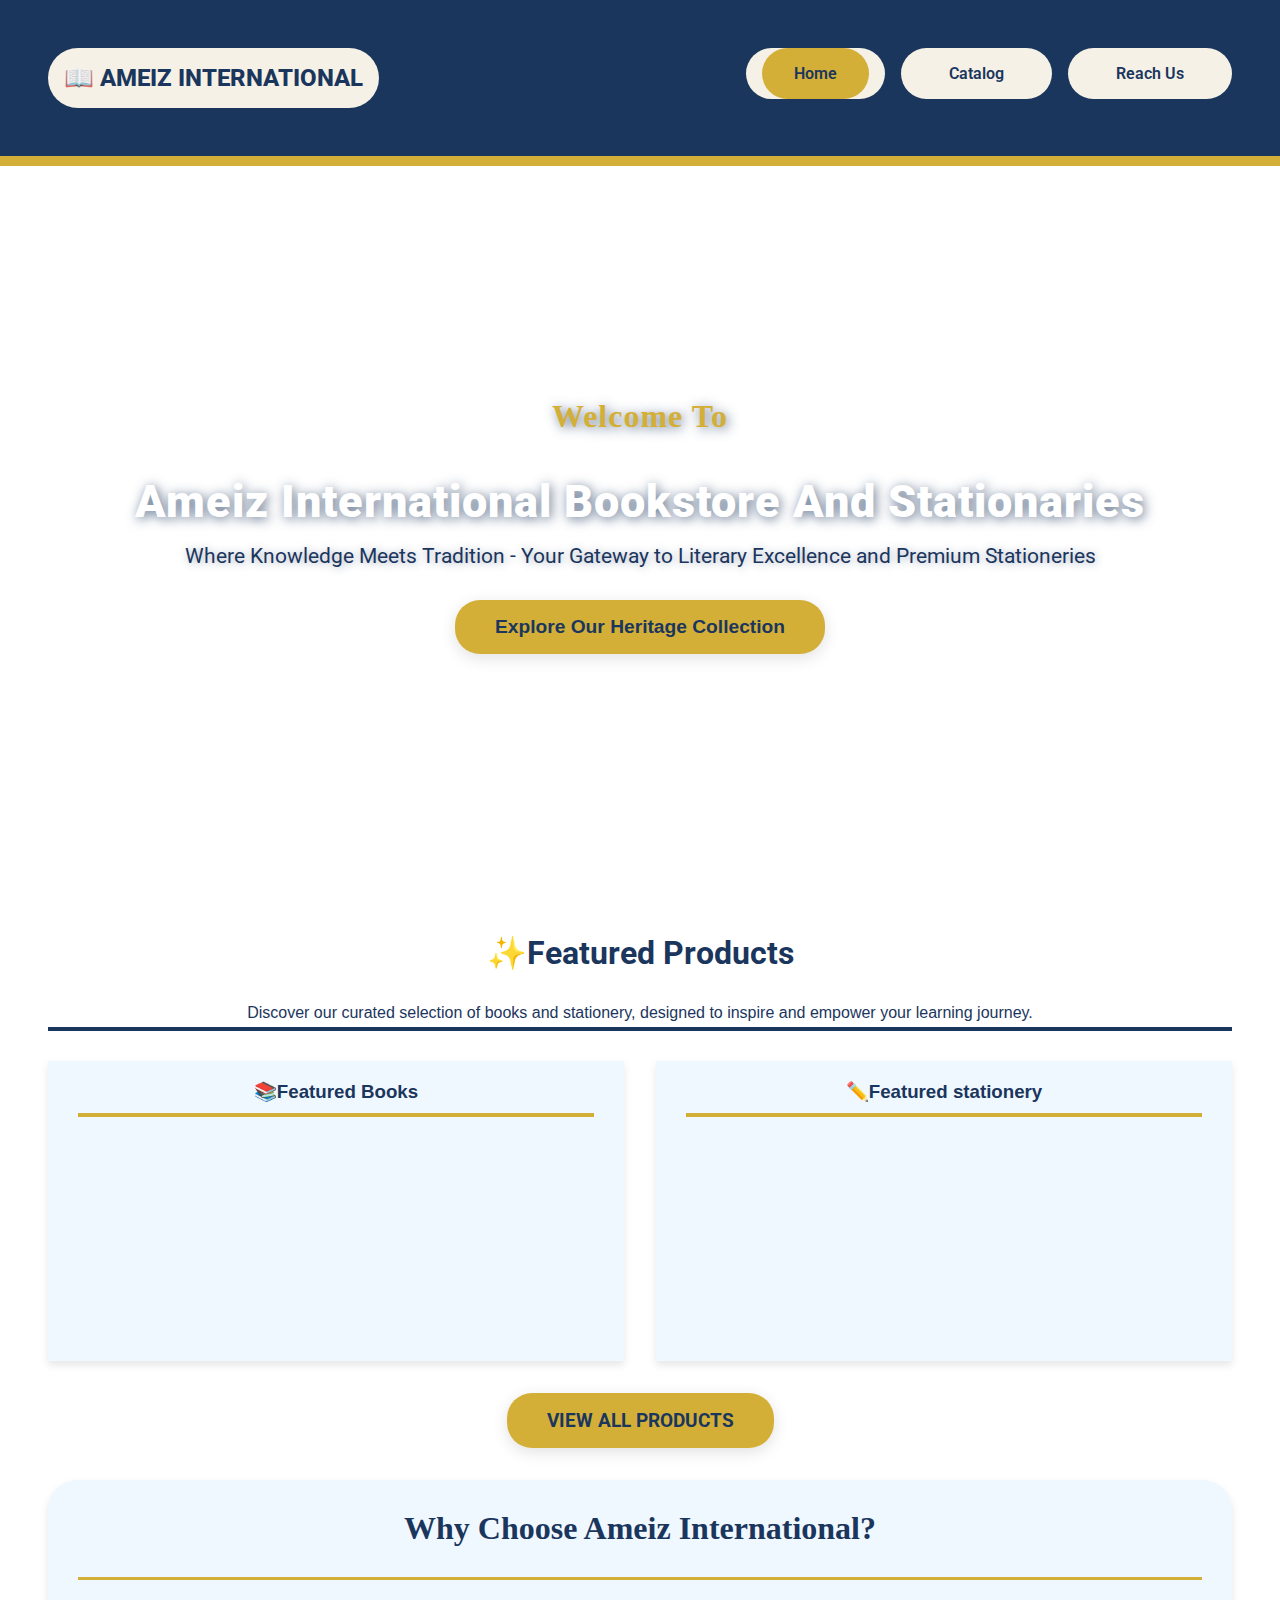
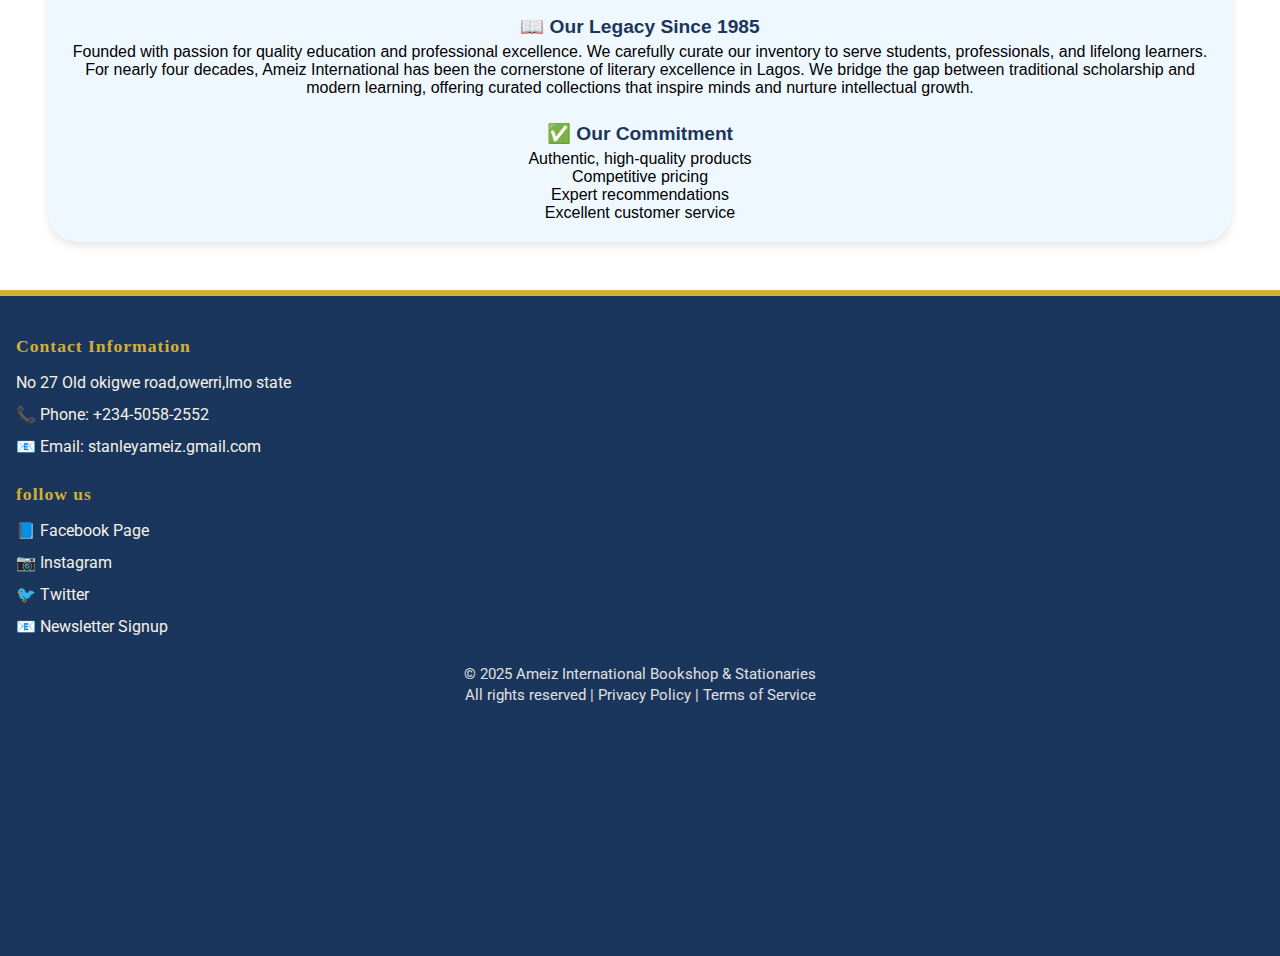
<file: final-project/index.html>
<!DOCTYPE html>
<html lang="en">
<head>
    <meta charset="UTF-8">
    <meta name="viewport" content="width=device-width, initial-scale=1.0">
    <meta name="description" content="Ameiz International Bookshop and stationaries HomePage -Your one-stop destination for books, educational materials, and quality stationery supplies, serving students, professionals, and book lovers with excellence .">
    <meta name="author" content="Emeribe Stanley Ameiz Chibuike">
    <link rel="icon" href="images/favicon.ico" type="image/x-icon">
    <title>Ameiz-international Bookshop and stationaries-homepage</title>

    <meta property="og:title" content="Ameiz International Bookshop & Stationaries">
    <meta property="og:description" content="Discover books, educational materials, and premium stationery supplies at Ameiz International. Serving students, professionals, and book lovers in Lagos since 1985.">
    <meta property="og:image" content="https://ameizstanley.github.io/wdd231/images/og-image.webp">
    <meta property="og:url" content="https://ameizstanley.github.io/wdd231/final-project">

    <link rel="preconnect" href="https://fonts.googleapis.com">
    <link rel="preconnect" href="https://fonts.gstatic.com" crossorigin>
    <link href="https://fonts.googleapis.com/css2?family=Big+Shoulders+Stencil:opsz,wght@10..72,100..900&family=Oswald:wght@200..700&family=Roboto:wdth,wght@75..100,100..900&display=swap" rel="stylesheet">
    <link rel="stylesheet" href="styles/index.css">
    <script src="scripts/index.js" defer></script>
    <!-- <link rel="stylesheet" href="styles/index-small.css"> -->
</head>
<body>
    <header class="home-header">
        <div class="logo-container">
            <p>📖 Ameiz International</p>
        </div>
        <div class="nav-container">
            <button class="nav-btn" id="menuButton" aria-label="Toggle navigation">&#9776;</button>
            <nav id="mainNav">
                <ul class="nav-list">
                    <li><a href="index.html" class="active">Home</a></li>
                    <li><a href="catalog.html">Catalog</a></li>
                    <li><a href="reach.html">Reach Us</a></li>
                </ul>
                
            </nav>
        </div>

    </header>
    <main>
        <div class="hero-section" >
            <h1><span class="hero-h1">Welcome To</span> Ameiz International Bookstore And Stationaries</h1>
            <p>Where Knowledge Meets Tradition - Your Gateway to Literary Excellence and Premium Stationeries</p>
            <button>Explore Our Heritage Collection</button>
        </div>

        <section class="products">
            <h2>✨Featured Products</h2>
            <p>Discover our curated selection of books and stationery, designed to inspire and empower your learning journey.</p>
            <div class="showcase">
                <div class="books">
                    <h3>📚Featured Books</h3>
                    <div class="display-books">

                    </div>

                 </div>
                 <div class="stationaries">
                    <h3>✏️Featured stationery</h3>
                    <div class="display-stationery">

                    </div>

                 </div>
            </div>
            <a href="catalog.html">VIEW ALL PRODUCTS </a>

        </section>

        <section class="about-section">
            <h4>Why Choose Ameiz International?</h4>

            <div>
                <h5>📖 Our Legacy Since 1985</h5>
                <p>Founded with passion for quality education and professional excellence.
                    We carefully curate our inventory to serve students, professionals, and lifelong learners. 
                    For nearly four decades, Ameiz International has been the cornerstone of
                    literary excellence in Lagos. We bridge 
                    the gap between traditional scholarship and modern learning, offering curated collections that
                     inspire minds and nurture intellectual growth.

                </p>
            </div>

            <div>
                <h5>✅ Our Commitment</h5>
                <ul>
                    <li>Authentic, high-quality products</li>
                    <li>Competitive pricing</li>
                    <li>Expert recommendations</li>
                    <li>Excellent customer service</li>
                </ul>

            </div>

        </section>

    </main>
    <footer>
        <div>
            <h6>Contact Information</h6>
            <address>No 27 Old okigwe road,owerri,Imo state</address>
            <span>📞 Phone: +234-5058-2552</span>
            <span>📧 Email: stanleyameiz.gmail.com</span>
        </div>
        <div>
            <h6>follow us</h6>
            <span>📘 Facebook Page</span>
            <span>📷 Instagram</span>
            <span>🐦 Twitter</span>
            <span>📧 Newsletter Signup</span>
        </div>
        <p>© 2025 Ameiz International Bookshop & Stationaries</p>
        <p>All rights reserved | Privacy Policy | Terms of Service</p>

        <div class="footer-video">
  <iframe
    src="https://www.loom.com/embed/5b7f463a44d94d8685db3d90671a4e2a?sid=1cdd175b-376c-41b4-ae9d-454c1a3efc44"
    frameborder="0"
    webkitallowfullscreen
    mozallowfullscreen
    allowfullscreen
    style="width: 320px; height: 180px; border-radius: 8px; margin-top: 1rem;">
  </iframe>
</div>

    </footer>
    
</body>
</html>
</file>
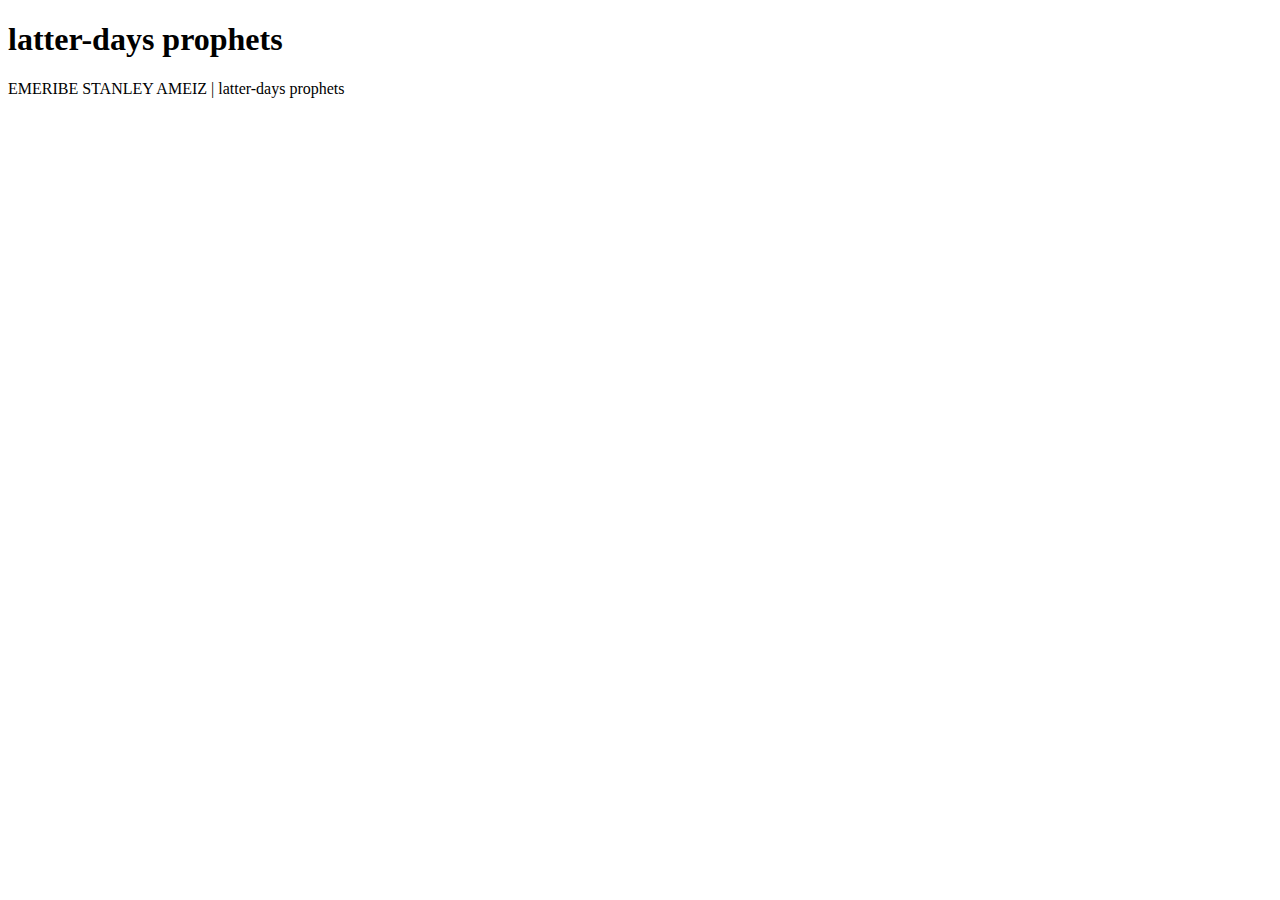
<file: prophets.html>
<!DOCTYPE html>
<html lang="en">
<head>
    <meta charset="UTF-8">
    <meta name="viewport" content="width=device-width, initial-scale=1.0">
    <title>Document</title>
</head>
<body>
    <header>
        <h1>latter-days prophets</h1>
    </header>
    <main>
        <div id="cards"></div>
    </main>
    <footer>
        EMERIBE STANLEY AMEIZ | latter-days prophets
    </footer>
    
</body>
</html>
</file>
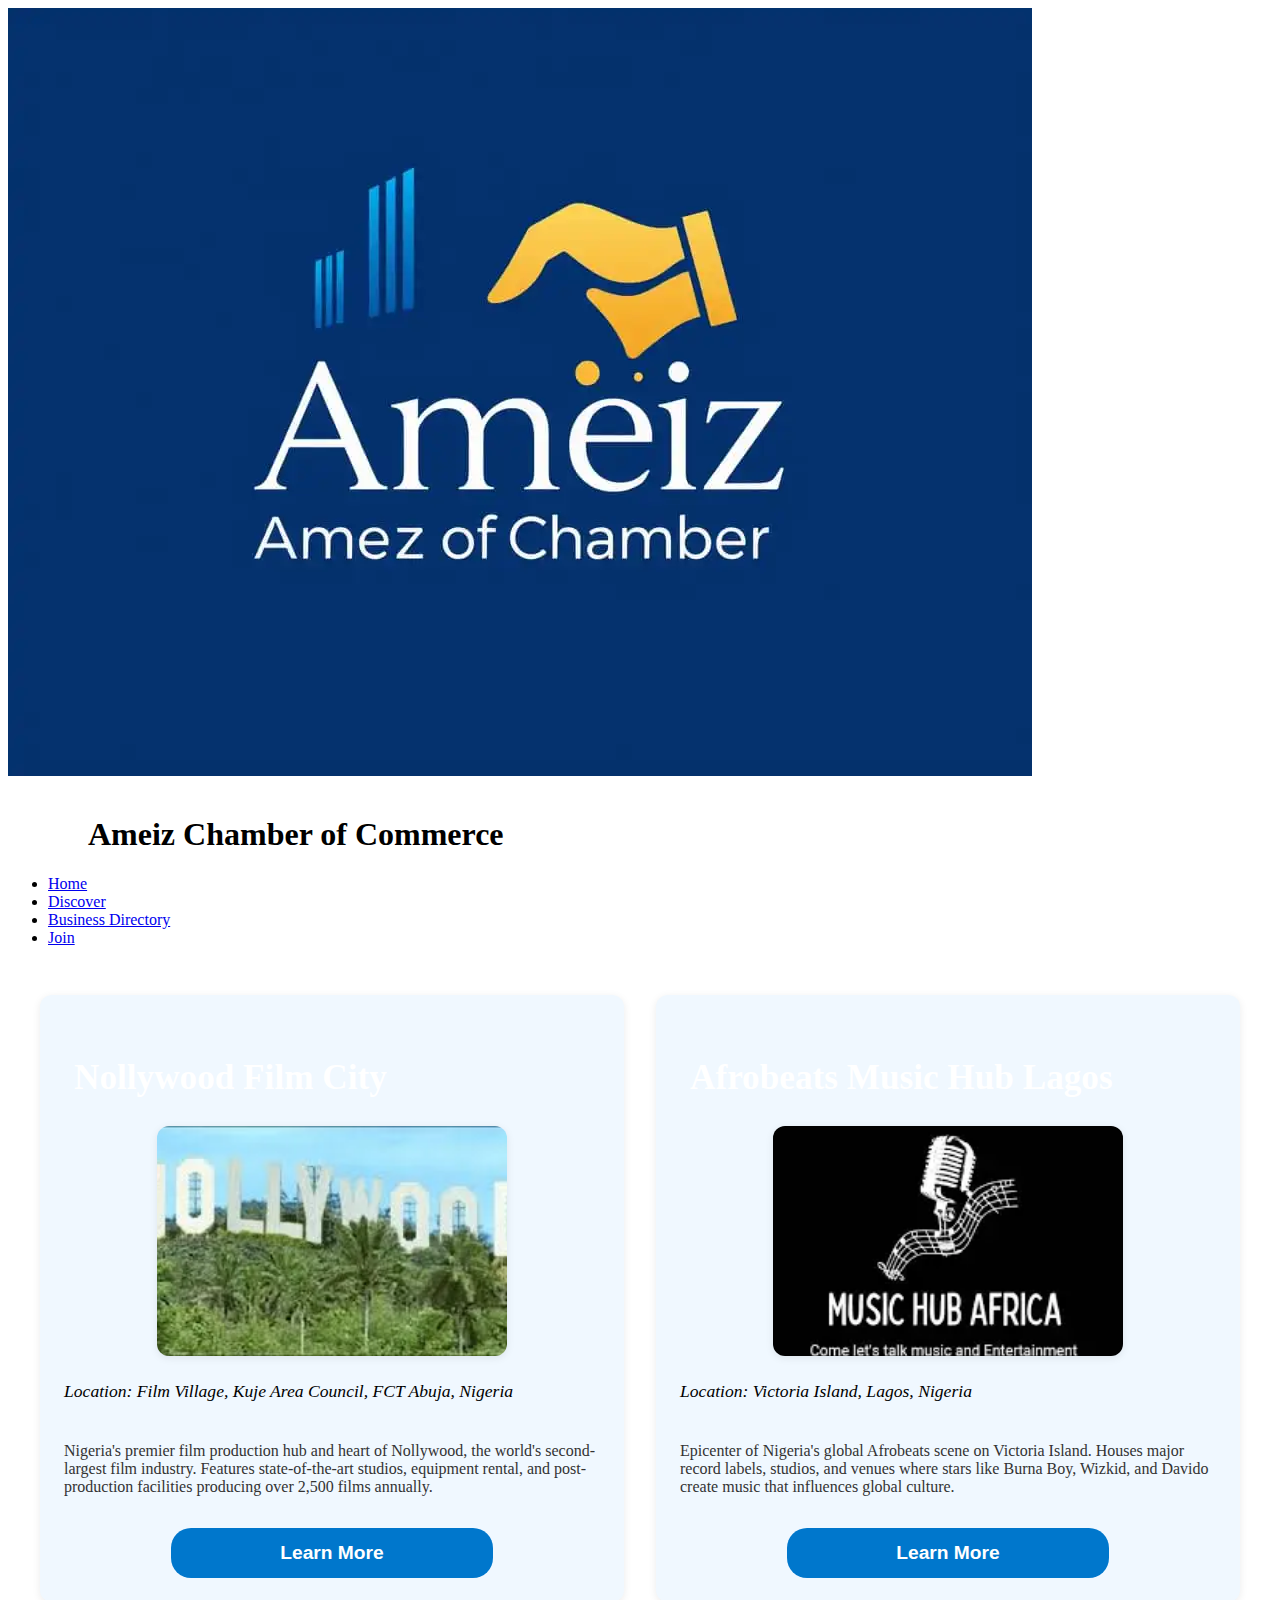
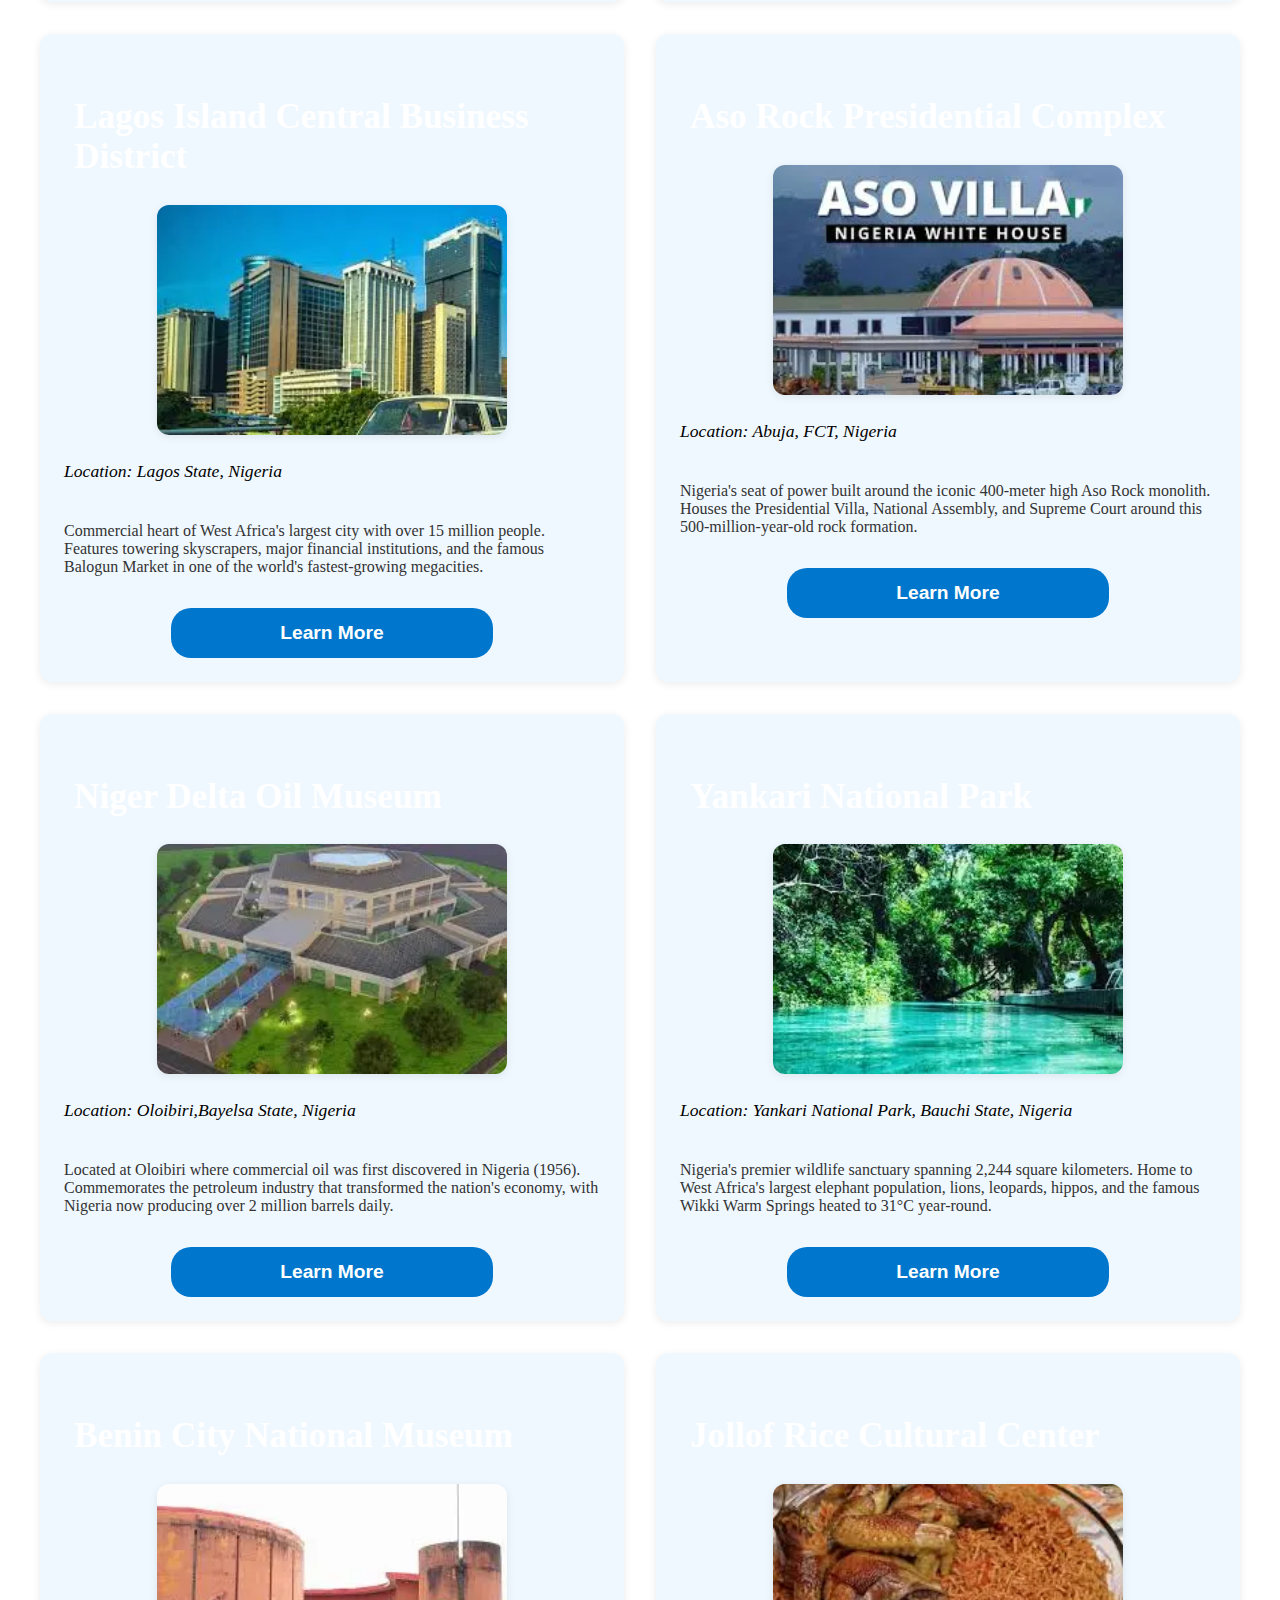
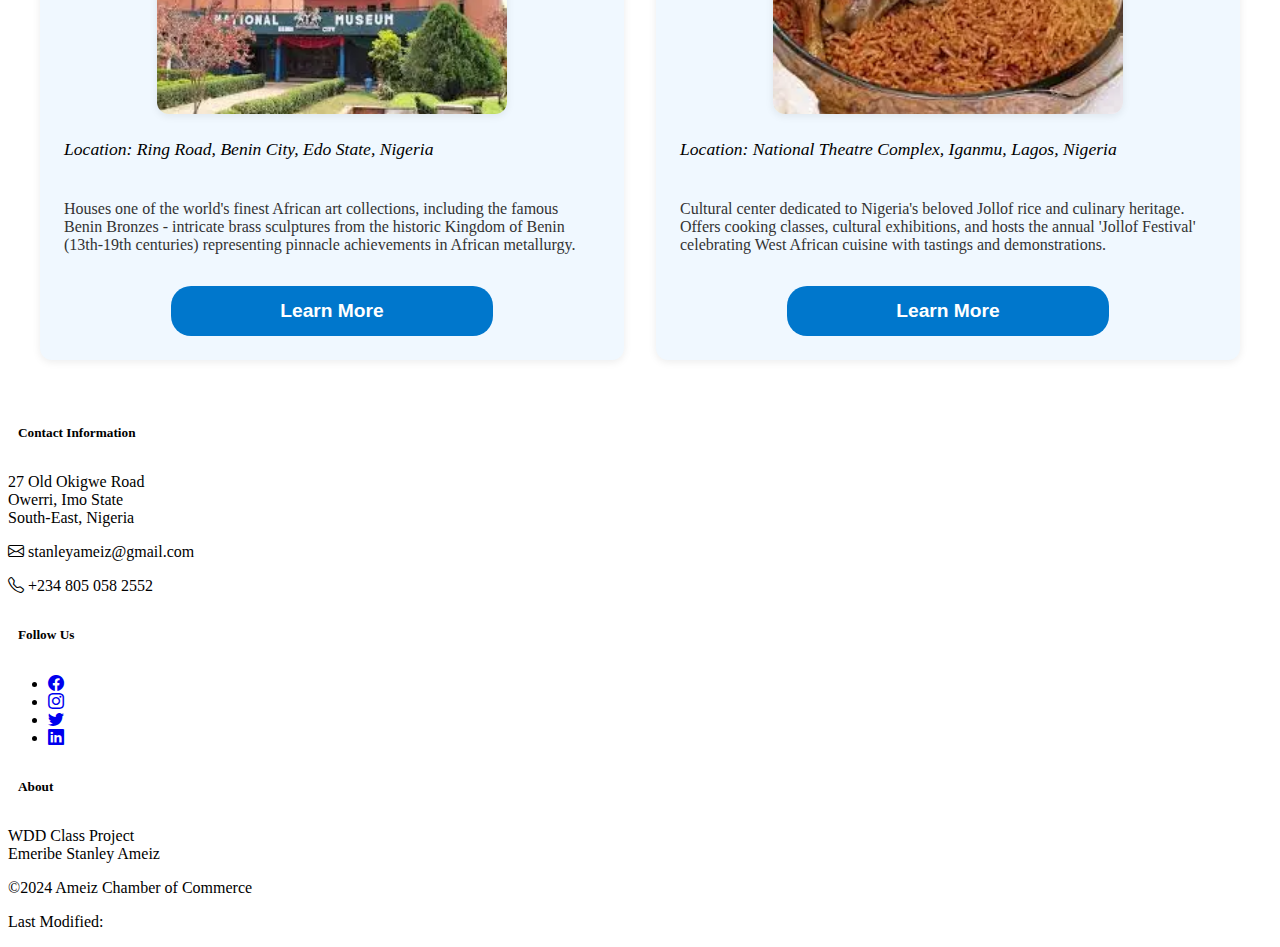
<file: chamber/discover.html>
<!DOCTYPE html>
<html lang="en">
<head>
    <meta charset="UTF-8">
    <meta name="viewport" content="width=device-width, initial-scale=1.0">
    <meta name="description" content="Ameiz Chamber of Commerce - Supporting local businesses with community information, weather updates, and business spotlights.">
    <meta name="author" content="Emeribe Stanley Ameiz Chibuike">
    <link rel="icon" href="data:image/svg+xml,<svg xmlns='http://www.w3.org/2000/svg' viewBox='0 0 100 100'><text y='.9em' font-size='90'>🏢</text></svg>">
    <title>Ameiz Chamber of Commerce - Home</title>

    <meta property="og:title" content="Ameiz Chamber of Commerce">
    <meta property="og:description" content="Supporting local businesses in Owerri, Imo State, Nigeria">
    <meta property="og:type" content="website">
    <meta property="og:url" content="https://Ameizstanley.github.io/wdd231/chamber/directory.html">
    <meta property="og:image" content="https://Ameizstanley.github.io/wdd231/chamber/images/og-facebook.jpeg">



    <!-- External CSS -->
    <link rel="stylesheet" href="https://cdn.jsdelivr.net/npm/bootstrap-icons@1.11.3/font/bootstrap-icons.css">
    
    <!-- Custom CSS -->
    <!-- <link rel="stylesheet" href="styles/normalize.css"> -->
    <link rel="stylesheet" href="styles/index.css">
    <link rel="stylesheet" href="styles/discover-small.css">
    <link rel="stylesheet" href="styles/discover-medium.css">
    <link rel="stylesheet" href="styles/discove-large.css">


    <script src="scripts/discover.js" defer></script>


</head>
<body>
    <header>
        <div class="header-container">
            <div class="header-img">
                <img src="images/logo4.webp" alt="Ameiz Chamber Logo" loading="lazy">
                <h1><strong>Ameiz</strong> Chamber of Commerce</h1>
            </div>
            <div class="nav-container">
                <nav class="header-nav">
                    <ul>
                        <li class="current-menu"><a href="index.html">Home</a></li>
                        <li><a href="#discover">Discover</a></li>
                        <li><a href="directory.html">Business Directory</a></li>
                        <li><a href="join.html">Join</a></li>
                    </ul>
                </nav>
                <div class="round" aria-hidden="true"></div>
            </div>
        </div>
    </header>

    <main>
        <section class="item-section"></section>
       
    </main>

    <footer>
        <div class="footer-container">
            <div class="footer-section">
                <h5>Contact Information</h5>
                <p>27 Old Okigwe Road<br>
                   Owerri, Imo State<br>
                   South-East, Nigeria</p>
                <p><i class="bi bi-envelope"></i> stanleyameiz@gmail.com</p>
                <p><i class="bi bi-telephone"></i> +234 805 058 2552</p>
            </div>
            
            <div class="footer-section">
                <h5>Follow Us</h5>
                <ul class="socials">
                    <li><a href="#" aria-label="Facebook"><i class="bi bi-facebook"></i></a></li>
                    <li><a href="#" aria-label="Instagram"><i class="bi bi-instagram"></i></a></li>
                    <li><a href="#" aria-label="Twitter"><i class="bi bi-twitter"></i></a></li>
                    <li><a href="#" aria-label="LinkedIn"><i class="bi bi-linkedin"></i></a></li>
                </ul>
            </div>
            
            <div class="footer-section">
                <h5>About</h5>
                <p>WDD Class Project<br>
                   Emeribe Stanley Ameiz</p>
                <p>&copy;<span id="copyright-year">2024</span> Ameiz Chamber of Commerce</p>
                <p>Last Modified: <span id="lastModified"></span></p>
            </div>
        </div>
    </footer>
</body>
</html>
</file>
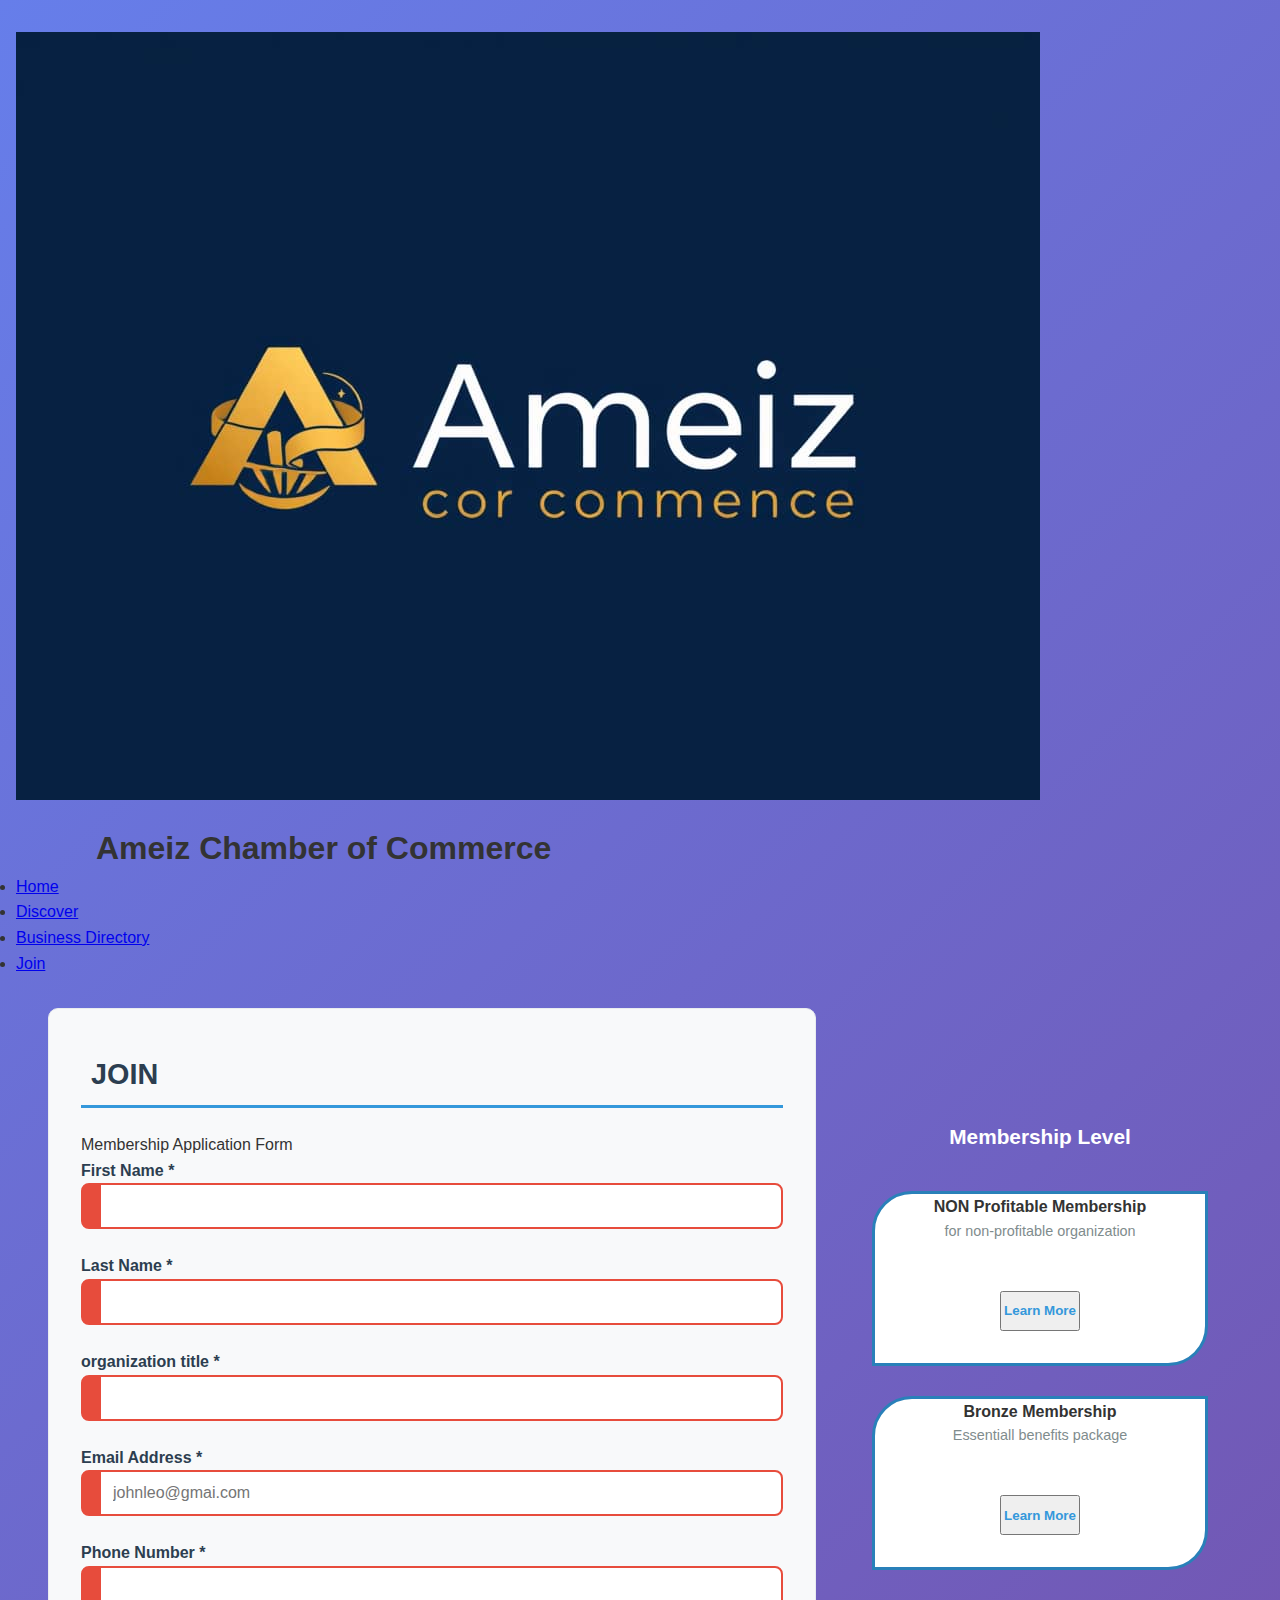
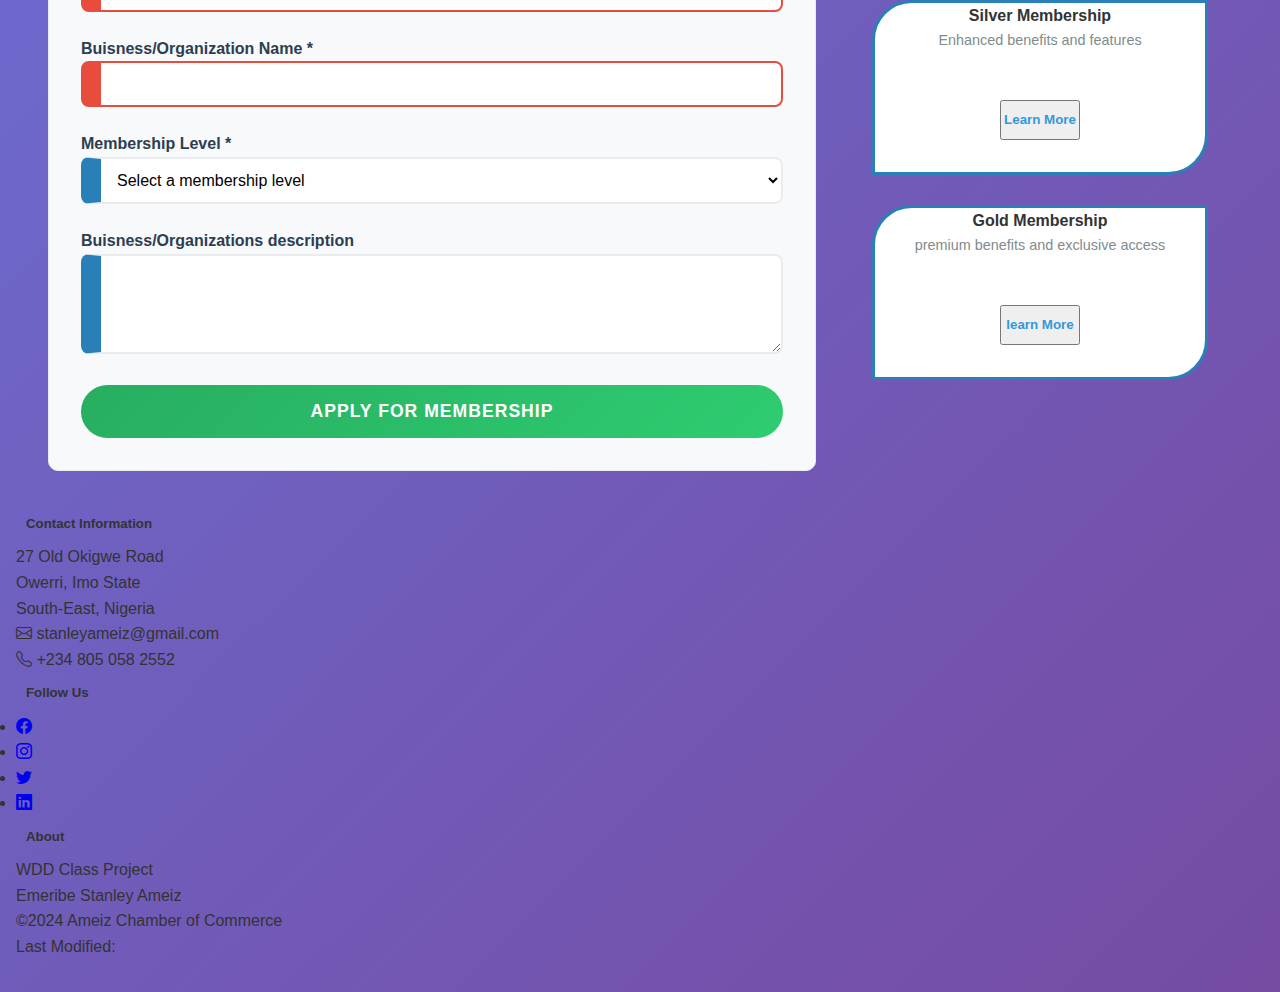
<file: chamber/join.html>
<!DOCTYPE html>
<html lang="en">
<head>
    <meta charset="UTF-8">
    <meta name="viewport" content="width=device-width, initial-scale=1.0">
    <meta name="description" content="Ameiz Chamber of Commerce - Supporting local businesses with community information, weather updates, and business spotlights.">
    <meta name="author" content="Emeribe Stanley Ameiz Chibuike">
    <link rel="icon" href="data:image/svg+xml,<svg xmlns='http://www.w3.org/2000/svg' viewBox='0 0 100 100'><text y='.9em' font-size='90'>🏢</text></svg>">
    <title>Ameiz Chamber of Commerce - Home</title>

    <meta property="og:title" content="Ameiz Chamber of Commerce">
    <meta property="og:description" content="Supporting local businesses in Owerri, Imo State, Nigeria">
    <meta property="og:type" content="website">
    <meta property="og:url" content="https://Ameizstanley.github.io/wdd231/chamber/directory.html">
    <meta property="og:image" content="https://Ameizstanley.github.io/wdd231/chamber/images/og-facebook.jpeg">



    <!-- External CSS -->
    <link rel="stylesheet" href="https://cdn.jsdelivr.net/npm/bootstrap-icons@1.11.3/font/bootstrap-icons.css">
    
    <!-- Custom CSS -->
    <link rel="stylesheet" href="styles/index.css">
    <link rel="stylesheet" href="styles/join.css">

    <!-- <script src="scripts/index.js" defer></script> -->
    <script src="scripts/join.js" defer></script>
    <script src="scripts/url.js" defer></script>


</head>
<body>
    <header>
        <div class="header-container">
            <div class="header-img">
                <img src="images/logo.png" alt="Ameiz Chamber Logo" loading="lazy">
                <h1><strong>Ameiz</strong> Chamber of Commerce</h1>
            </div>
            <div class="nav-container">
                <nav class="header-nav">
                    <ul>
                        <li class="current-menu"><a href="#home">Home</a></li>
                        <li><a href="#discover">Discover</a></li>
                        <li><a href="directory.html">Business Directory</a></li>
                        <li><a href="#join">Join</a></li>
                    </ul>
                </nav>
                <div class="round" aria-hidden="true"></div>
            </div>
        </div>
    </header>


    <main>
        <section class="grid-container">

            <form class="form-section" method="get" action="thankyou.html">
                <h2>JOIN</h2>
            <fieldset class="form-area">
                <legend>Membership Application Form</legend>
                <label for="first-name">First Name * 
                    <input type="text" id="firstName" title="Enter your first name" autocomplete="given-name" 
                    required></label>
                <label for="last-name">Last Name *
                    <input type="text" id="lastName" title="Enter your last name" autocomplete="family-name" 
                    required></label>
                </label>
                <label for="orgTitle"> organization title *
                    <input type="text" id="orgTitle" title="Enter your organization title" autocomplete="organization-title" pattern="[A-Za-z\s]{7,} " minlength="7" required>

                </label>
                <label for="email-address">Email Address *
                    <input type="text" id="emailAddress" title="Enter your email address" autocomplete="email" placeholder="johnleo@gmai.com" required>
                </label>
                <label for="phone-number">Phone Number *
                    <input type="text" id="phoneNumber" title="Enter your phone number" autocomplete="tel" required>

                </label>
                <label for="buisness-name">Buisness/Organization Name *
                    <input type="text" id="buisnessName" title="Enter your business or organization name" autocomplete="organization" required>
                </label>
                <label for="membership-level">Membership Level *
                    <select name="membershiplevel" id="membershiplevel" title="select your desired membership level">
                        <option value="">Select a membership level</option>
                        <option value="np">NP Membership (Non profit - No Fees)</option>
                        <option value="bronze">&#129351; Bronze Membership</option>
                        <option value="sliver">&#129352; Silver Membership</option>
                        <option value="gold">&#129353; Gold Membership</option>
                    </select>
                </label>
                <label for="description">Buisness/Organizations description 
                    <textarea name="description" id="description" title="enter a breif description of your buisness/organization"></textarea>               
                </label>

                <input type="hidden" id="timestamp" name="timestamp">

            </fieldset>

            <input type="submit" value="apply for membership" class="submit-btn">
        </form>
        <section class="membership-card">
            <h3>Membership Level</h3>
            <div class="np">
                <h4>NON Profitable Membership</h4>
                <p>for non-profitable organization</p>
                <button id="open-button1">Learn More</button>
            </div>
            <div class="bronze">
                <h4>Bronze Membership</h4>
                <p>Essentiall benefits package</p>
                <button id="open-button2">Learn More</button>
            </div>
            <div class="silver">
                <h4>Silver Membership</h4>
                <p>Enhanced benefits and features</p>
                <button id="open-button3">Learn More</button>
            </div>
            <div class="gold">
                <h4>Gold Membership</h4>
                <p>premium benefits and exclusive access</p>
                <button id="open-button4">learn More</button>
            </div>
        </section>


        </section>

        <dialog id="dialog-box">
            <div id="dialog-content" class="modal-content">

            </div>
            <button id="close-button" class="close-button"> close//</button>

        </dialog>
        
        
    </main>

    <footer>
        <div class="footer-container">
            <div class="footer-section">
                <h5>Contact Information</h5>
                <p>27 Old Okigwe Road<br>
                   Owerri, Imo State<br>
                   South-East, Nigeria</p>
                <p><i class="bi bi-envelope"></i> stanleyameiz@gmail.com</p>
                <p><i class="bi bi-telephone"></i> +234 805 058 2552</p>
            </div>
            
            <div class="footer-section">
                <h5>Follow Us</h5>
                <ul class="socials">
                    <li><a href="#" aria-label="Facebook"><i class="bi bi-facebook"></i></a></li>
                    <li><a href="#" aria-label="Instagram"><i class="bi bi-instagram"></i></a></li>
                    <li><a href="#" aria-label="Twitter"><i class="bi bi-twitter"></i></a></li>
                    <li><a href="#" aria-label="LinkedIn"><i class="bi bi-linkedin"></i></a></li>
                </ul>
            </div>
            
            <div class="footer-section">
                <h5>About</h5>
                <p>WDD Class Project<br>
                   Emeribe Stanley Ameiz</p>
                <p>&copy;<span id="copyright-year">2024</span> Ameiz Chamber of Commerce</p>
                <p>Last Modified: <span id="lastModified"></span></p>
            </div>
        </div>
    </footer>

    
</body>
</html>
</file>
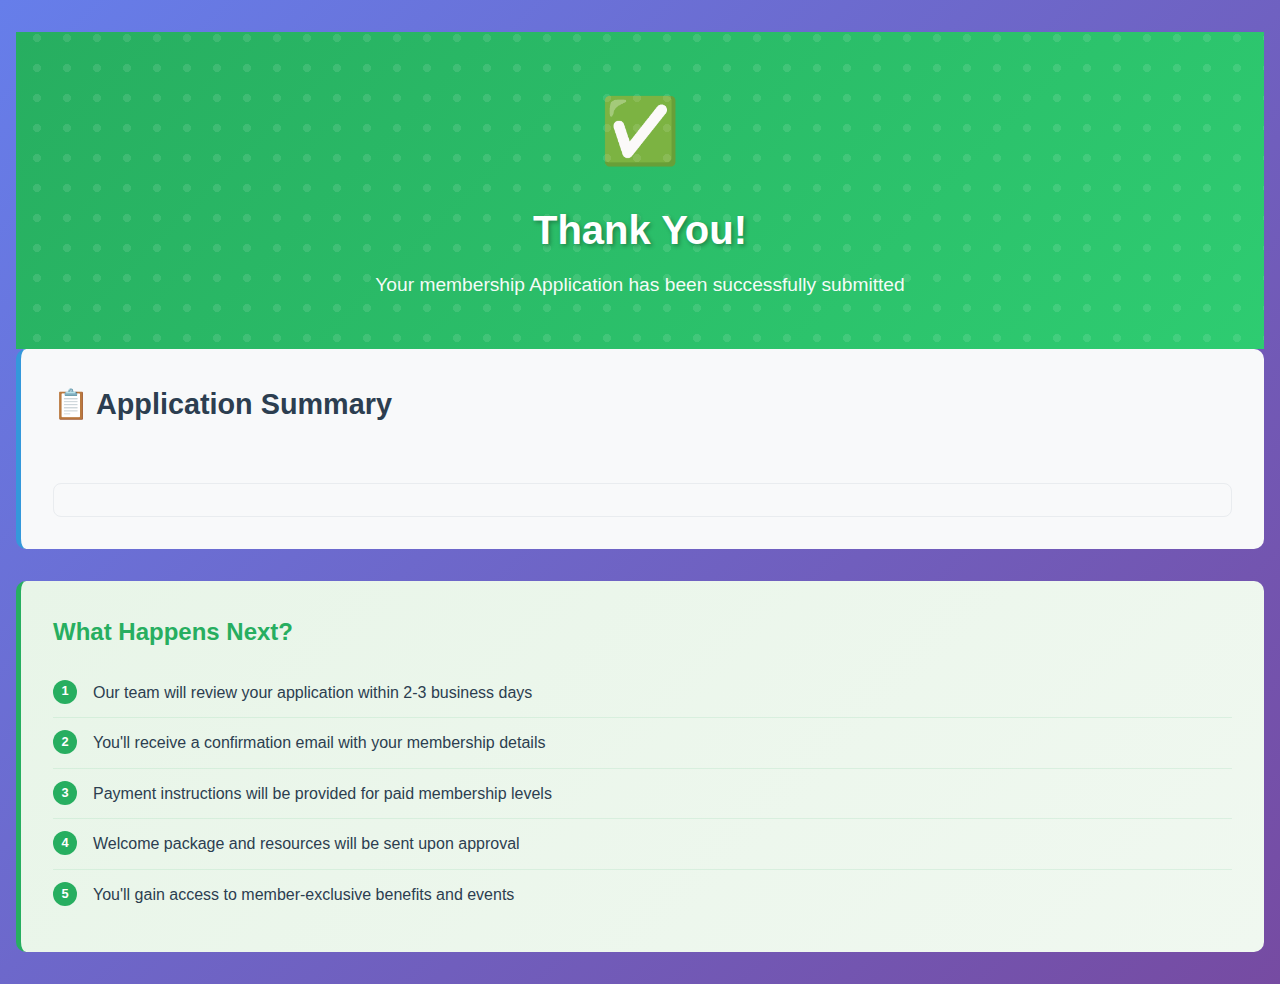
<file: chamber/thankyou.html>
<!DOCTYPE html>
<html lang="en">
<head>
    <meta charset="UTF-8">
    <meta name="viewport" content="width=device-width, initial-scale=1.0">
    <title>Document</title>
    <link rel="stylesheet" href="styles/thankyou.css">

    <script src="scripts/url.js"> defer</script>
</head>
<body>
    <header class="header">
        <div class="success-icon">✅</div>
        <h1>Thank You!</h1>
        <p>Your membership Application has been successfully submitted</p>
    </header>
    <main>
        <div class="info-section">
            <h2>📋 Application Summary</h2>
            <div class="submitted-info" id="submittedInfo">
                    <!-- Form data will be populated here -->
            </div>
            <div class="timestamp-display" id="timestampDisplay">
                    <!-- Timestamp will be displayed here -->
            </div>
        </div>

        <div class="next-steps">
                <h3>What Happens Next?</h3>
                <ol class="steps-list">
                    <li>Our team will review your application within 2-3 business days</li>
                    <li>You'll receive a confirmation email with your membership details</li>
                    <li>Payment instructions will be provided for paid membership levels</li>
                    <li>Welcome package and resources will be sent upon approval</li>
                    <li>You'll gain access to member-exclusive benefits and events</li>
                </ol>
        </div>


        

    </main>
    
</body>
</html>
</file>
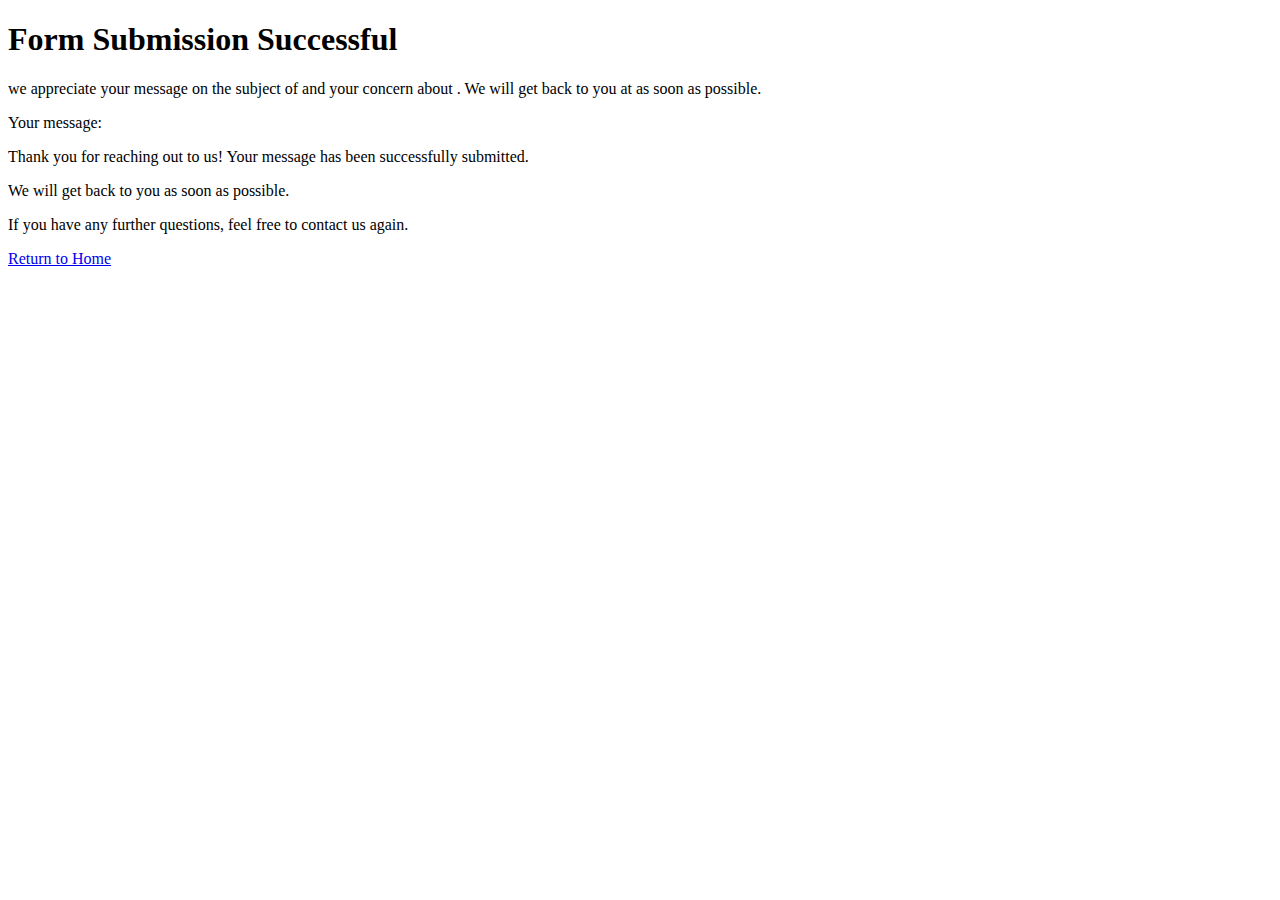
<file: final-project/form_action.html>
<!DOCTYPE html>
<html lang="en">
<head>
    <meta charset="UTF-8">
    <meta name="viewport" content="width=device-width, initial-scale=1.0">
    <title>form Action page</title>
    <link rel="shortcut icon" href="images/favicon.ico" type="image/x-icon">
    <script src="scripts/action.js" defer></script>
</head>
<body>
    <main>
        <h1>Form Submission Successful</h1>
        <div class="showInfo">

        </div>
        <p>Thank you for reaching out to us! Your message has been successfully submitted.</p>
        <p>We will get back to you as soon as possible.</p>
        <p>If you have any further questions, feel free to contact us again.</p>
        <a href="index.html">Return to Home</a>
    </main>
    
</body>
</html>
</file>
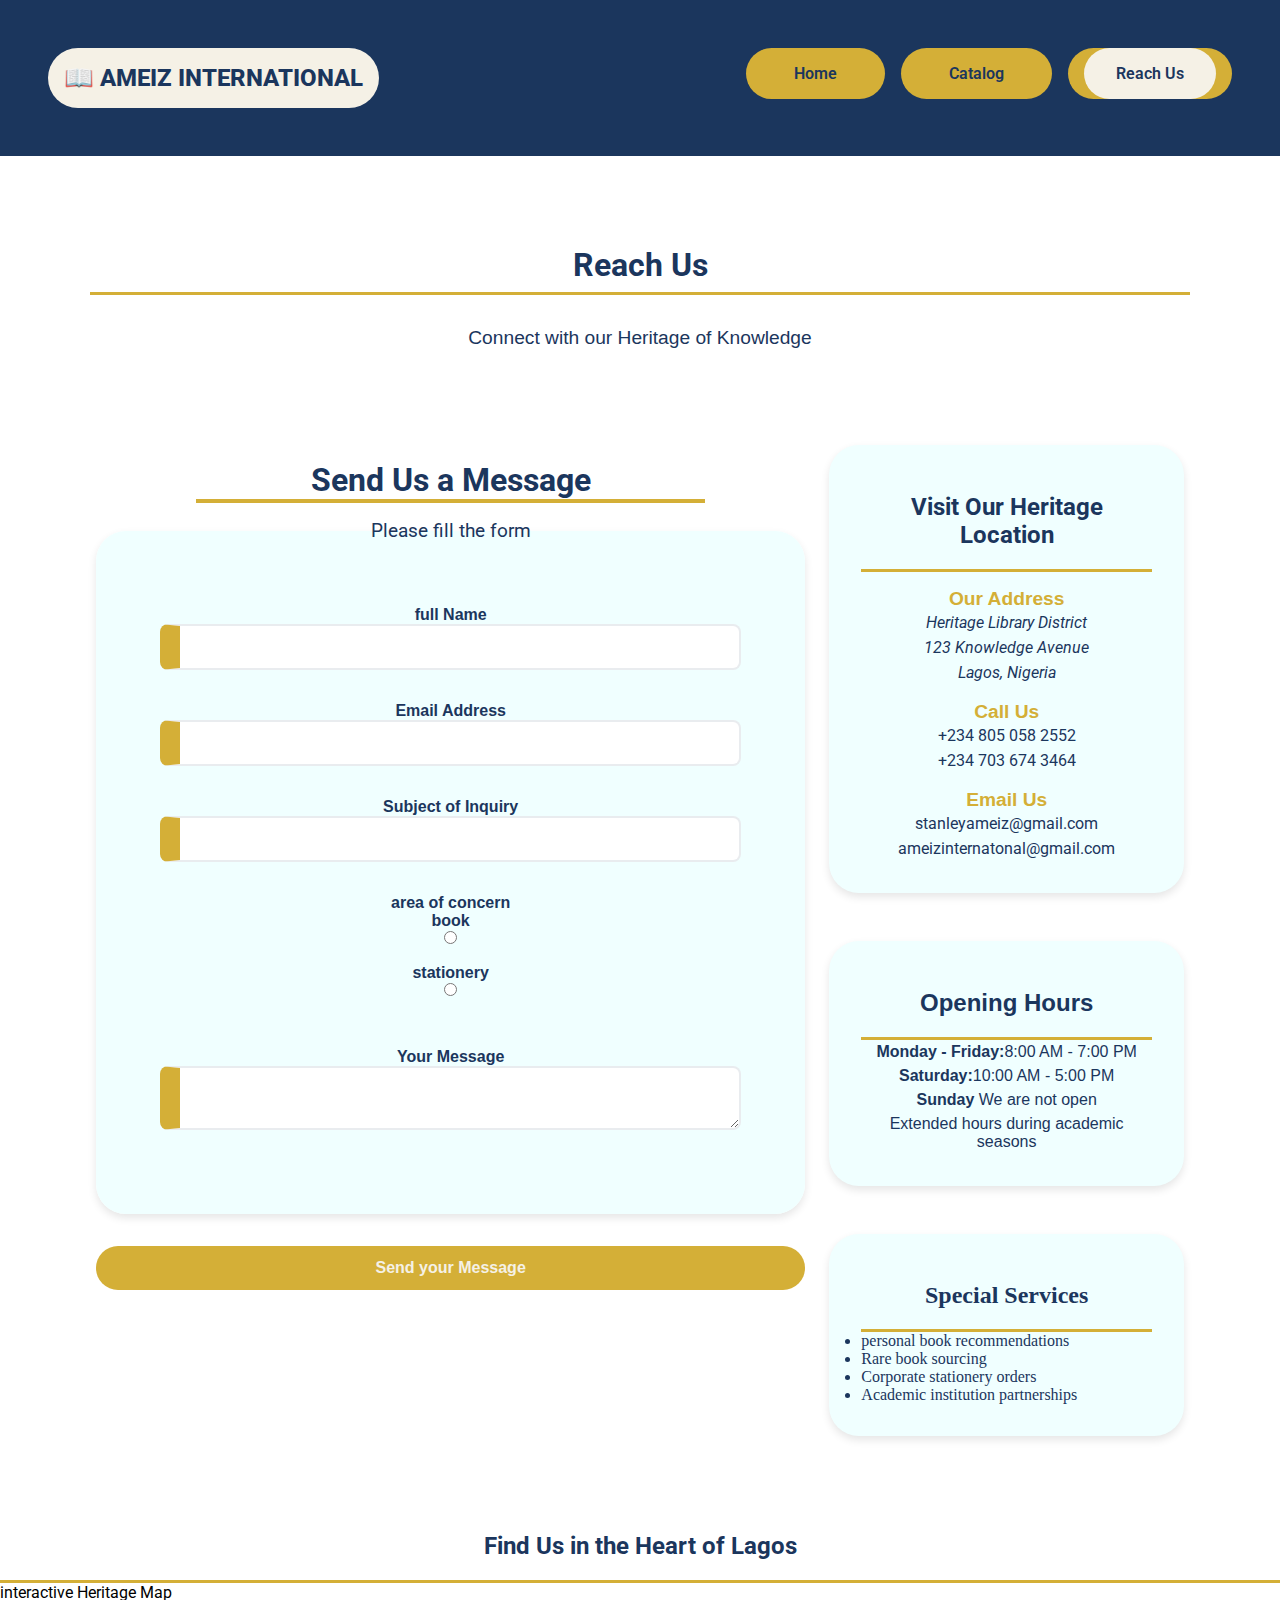
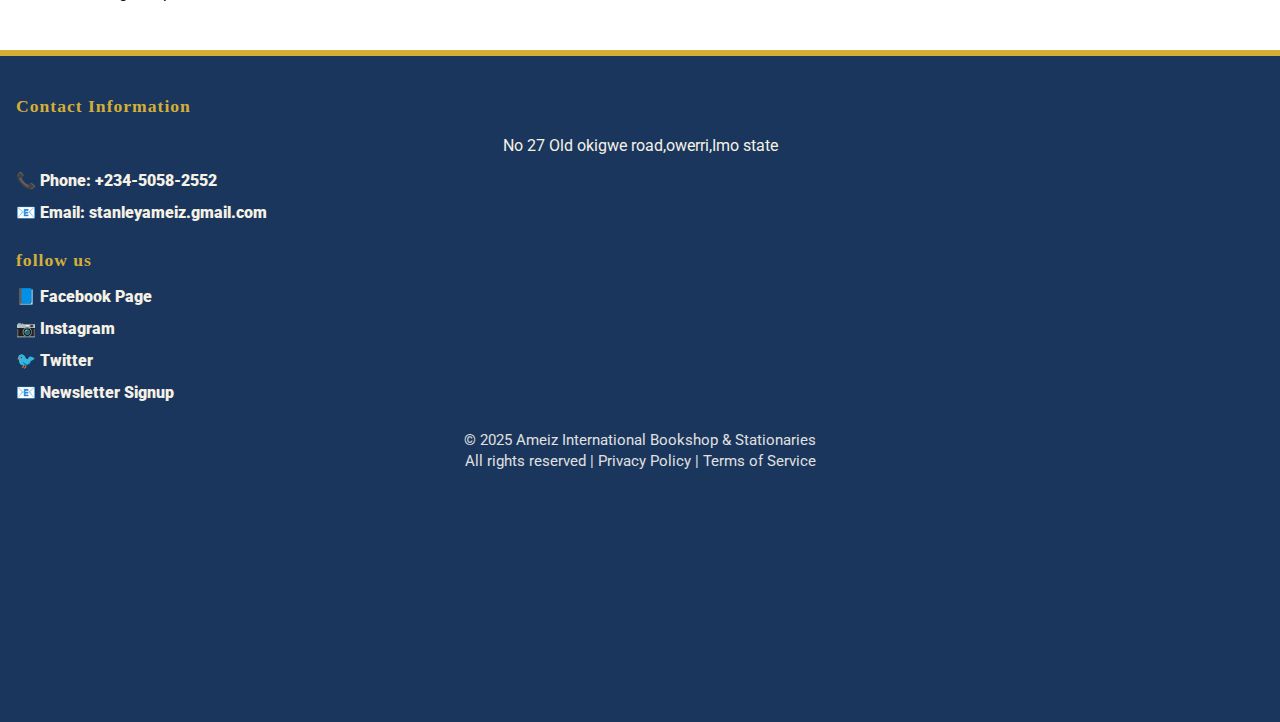
<file: final-project/reach.html>
<!DOCTYPE html>
<html lang="en">
<head>
    <meta charset="UTF-8">
    <meta name="viewport" content="width=device-width, initial-scale=1.0">
    <meta name="description" content="Ameiz International Bookshop and stationaries HomePage -Your one-stop destination for books, educational materials, and quality stationery supplies, serving students, professionals, and book lovers with excellence .">
    <meta name="author" content="Emeribe Stanley Ameiz Chibuike">
    <link rel="icon" href="images/favicon.ico" type="image/x-icon">
    <title>Ameiz-international Bookshop and stationaries - Catalog</title>

    <meta property="og:title" content="Ameiz International Bookshop & Stationaries">
    <meta property="og:description" content="Discover books, educational materials, and premium stationery supplies at Ameiz International. Serving students, professionals, and book lovers in Lagos since 1985.">
    <meta property="og:image" content="https://ameizstanley.github.io/wdd231/images/og-image.webp">
    <meta property="og:url" content="https://ameizstanley.github.io/wdd231/final-project">

    <link rel="preconnect" href="https://fonts.googleapis.com">
    <link rel="preconnect" href="https://fonts.gstatic.com" crossorigin>
    <link href="https://fonts.googleapis.com/css2?family=Big+Shoulders+Stencil:opsz,wght@10..72,100..900&family=Oswald:wght@200..700&family=Roboto:wdth,wght@75..100,100..900&display=swap" rel="stylesheet">

    <link rel="stylesheet" href="styles/reach.css">
    <script src="scripts/reach.js" defer></script>
    <script src="scripts/index.js" defer></script>

</head>
<body>
    <header class="home-header">
        <div class="logo-container">
            <p>📖 Ameiz International</p>
        </div>
        <div class="nav-container">
            <button class="nav-btn" id="menuButton" aria-label="Toggle navigation">&#9776;</button>
            <nav id="mainNav">
                <ul class="nav-list">
                    <li><a href="index.html">Home</a></li>
                    <li><a href="catalog.html">Catalog</a></li>
                    <li><a href="reach.html" class="active">Reach Us</a></li>
                </ul>
                
            </nav>
        </div>

    </header>
    <main>
        <h1>Reach Us</h1>
        <p class="connect">Connect with our Heritage of Knowledge</p>

        <section class="whole-container">
            <div class="message-card">
                <h2>Send Us a Message</h2>
                <form action="form_action.html" method="get">
                    <fieldset class="form-area">
                        <legend>Please fill the form</legend>
                        <label for="fullName"> full Name 
                            <input type="text" id="fullName" title="enter your full name" autocomplete="given-name" required>
                        </label>
                        <label for="emailAddress"> Email Address
                            <input type="email" id="emailAddress" title="enter your email address" autocomplete="email" required>
                        </label>
                        <label for="subject">Subject of Inquiry
                            <input type="text" id="subject" title="enter your subject of inquiry" autocomplete="cc-name" required>
                        </label>
                        
                        <label> area of concern
                            <label for="books">book
                              <input type="radio" name="concern" id="concern" value="book" required>
                           </label>
                           <label for="stationery">stationery
                             <input type="radio" name="concern" value="stationery" id="concern" required>
                           </label>
                        </label>

                        <label for="Message">Your Message
                            <textarea name="yourMessage" id="yourMessage"></textarea required>
                        </label>

                    </fieldset>

                    <input type="submit" value="Send your Message" class="submit-button">
                </form>

            </div>
            <div class="location-card">
                <div class="heritage">
                    <h3>Visit Our Heritage Location</h3>
                    <div>
                        <h4>Our Address</h4>
                        <address>
                            Heritage Library District
                        </address>
                        <address>123 Knowledge Avenue</address>
                        <address>Lagos, Nigeria</address>
                    </div>
                    <div>
                        <h4>Call Us</h4>
                        <p>+234 805 058 2552</p> 
                        <p>+234 703 674 3464</p>

                    </div>
                    <div>
                        <h4>Email Us</h4>
                        <p>stanleyameiz@gmail.com</p>
                        <p>ameizinternatonal@gmail.com</p>
                    </div>

                </div>

                <div class="opening">
                    <h3>Opening Hours</h3>
                    <p><span>Monday - Friday:</span>8:00 AM - 7:00 PM</p>
                    <p><span>Saturday:</span>10:00 AM - 5:00 PM</p>
                    <p><span>Sunday</span> We are not open</p>

                    <p>Extended hours during academic seasons</p>
                </div>

                <div class="services">
                    <h3>Special Services</h3>
                    <ul>
                        <li>personal book recommendations</li>
                        <li>Rare book sourcing</li>
                        <li>Corporate stationery orders</li>
                        <li>Academic institution partnerships</li>
                    </ul>
                </div>

            </section>
                <section class="heritage-map">
                    <h3>Find Us in the Heart of Lagos</h3>
                    <div>
                        interactive Heritage Map
                    </div>
                </section>


            </div>
        </section>


    </main>
    <footer>
        <div>
            <h6>Contact Information</h6>
            <address>No 27 Old okigwe road,owerri,Imo state</address>
            <span>📞 Phone: +234-5058-2552</span>
            <span>📧 Email: stanleyameiz.gmail.com</span>
        </div>
        <div>
            <h6>follow us</h6>
            <span>📘 Facebook Page</span>
            <span>📷 Instagram</span>
            <span>🐦 Twitter</span>
            <span>📧 Newsletter Signup</span>
        </div>
        <p>© 2025 Ameiz International Bookshop & Stationaries</p>
        <p>All rights reserved | Privacy Policy | Terms of Service</p>

        <div class="footer-video">
  <iframe
    src="https://www.loom.com/embed/5b7f463a44d94d8685db3d90671a4e2a?sid=1cdd175b-376c-41b4-ae9d-454c1a3efc44"
    frameborder="0"
    webkitallowfullscreen
    mozallowfullscreen
    allowfullscreen
    style="width: 320px; height: 180px; border-radius: 8px; margin-top: 1rem;">
  </iframe>
</div>

    </footer>
    
</body>
</html>
</file>
<file: final-project/styles/index.css>
*{
    margin: 0;
    padding: 0;
    box-sizing: border-box;
}

:root{
    --primary-color:#1B365D;      /* Primary color for headers, navigation, and main text */
    --secondary-color: #F5F1E6;    /* Secondary color for backgrounds and content areas*/
    --accent-color:#D4AF37;        /* Accent color for buttons, highlights, and prices*/
    --shadow: 0 4px 8px rgba(0, 0, 0, 0.1);
    --border-radius: 30px;
    --transition: all 0.3s ease;
    --margin: 3rem;
}

body {
    font-family: 'Roboto';
}

.footer-video {
    display: flex;
    justify-content: center;
    align-items: center;
    margin-top: 1rem;
}

.home-header{
    display: flex;
    flex-direction: row;
    justify-content: space-between;
    background-color: var(--primary-color);

}
.nav-list{
    display: flex;
    flex-direction: row;
    list-style:none;
    gap: 1rem;
    
}

.logo-container,
.nav-container {
    margin: var(--margin);
}
.logo-container{
    background-color: var(--secondary-color);
    border-radius: var(--border-radius);
}

.logo-container p{
    font-size: 1.5rem;
    font-weight: 700;
    color: var(--primary-color);
    text-transform: uppercase;
    font-weight:800;
    padding: 1rem;
    
}

/* .nav-btn{
    display: none;
} */
@media (min-width: 840px) {
    .nav-btn {
        display: none;
    }
}
.nav-list li {
    padding: 1rem;
    background-color: var(--secondary-color);
    border-radius: var(--border-radius);
}

.nav-list li:hover{
    background-color: var(--accent-color);
}


.nav-list a {
    text-decoration: none;
    color: var(--primary-color);
    font-weight: 600;
    font-size: 1rem;
    padding: 1rem;
    padding-left: 2rem;
    padding-right: 2rem;
    /* background-color: var(--secondary-color); */
    border-radius: var(--border-radius);
    align-self: center;
}

.nav-list li a.active{
    background-color: var(--accent-color);

}
.home-header{
    border-bottom: 10px solid;
    border-color: var(--accent-color);
}

.hero-section{
    height: 80vh;
    margin: var(--margin);
    background-image: url('https://media.istockphoto.com/id/1585970527/photo/mother-and-daughter-shopping-school-supplies-in-a-store.jpg?s=612x612&w=0&k=20&c=vSOZ-2i6UdLUMRsZJg0a5R7tjU0QiFEPOJhl5646O-E=');
    background-size:cover;
    background-position: center;
    text-align: center;
    border-radius: var(--border-radius);
    align-content: center;
    margin-top: 0%;
    
}

.hero-section h1 {
    font-size: 2.8rem;
    font-weight: 900;
    color: #fff;
    text-shadow: 2px 2px 12px rgba(27,54,93,0.7);
    margin-top: 0;
    margin-bottom: 1rem;
    letter-spacing: 1px;
}

.hero-section .hero-h1 {
    display: block;
    font-size: 2rem;
    color: var(--accent-color);
    font-family: var(--decorative-font, cursive);
    margin-bottom: 2.5rem;
}

.hero-section p {
    font-size: 1.3rem;
    color: var(--primary-color);
    margin-bottom: 2rem;
    text-shadow: 1px 1px 8px rgba(27,54,93,0.4);
}

.hero-section button {
    padding: 1rem 2.5rem;
    font-size: 1.2rem;
    font-weight: bold;
    background: var(--accent-color);
    color: var(--primary-color);
    border: none;
    border-radius: 25px;
    box-shadow: 0 4px 16px rgba(0,0,0,0.12);
    cursor: pointer;
    transition: background 0.3s, color 0.3s, transform 0.2s;
}

.hero-section button:hover {
    background: var(--primary-color);
    color: #fff;
    transform: scale(1.05);
}

.products{
    text-align: center;
}

.products h2{
    font-size: 2rem;
    color: var(--primary-color);
    text-align: center;
    margin: 2rem 0;
}

.products p{
    font-family: 'Gill Sans', 'Gill Sans MT', Calibri, 'Trebuchet MS', sans-serif;
    font-size: large;
    text-align: center;
    font-size: 1rem;
    color: var(--primary-color);
    
}

.showcase{
    gap: 2rem;
    margin: var(--margin);
    margin-top: 5px;
    display: grid;
    grid-template-columns: repeat(auto-fit, minmax(300px, 1fr));
    border-top: 4px solid;
    border-color: var(--primary-color);
    padding-top: 30px;
}

.books,
.stationaries{
    box-shadow: var(--shadow);
    width: 100%;
    height: 300px;
    text-align: center;
    padding-left: 30px;
    padding-right: 30px;
    background-color:aliceblue;
}

.products a{
    text-decoration: none;
    padding: 1rem 2.5rem;
    font-size: 1.2rem;
    font-weight: bold;
    background: var(--accent-color);
    color: var(--primary-color);
    border: none;
    border-radius: 25px;
    box-shadow: 0 4px 16px rgba(0,0,0,0.12);
    cursor: pointer;
    transition: background 0.3s, color 0.3s, transform 0.2s;

}

.products a:hover{
    background: var(--primary-color);
    color: #fff;
    transform: scale(3.05);
}

.showcase h3{
    padding: 20px;
    color: var(--primary-color);
    font-family: Verdana, Geneva, Tahoma, sans-serif;
    border-bottom:4px solid;
    padding-bottom: 10px;
    border-color: var(--accent-color);

}

.about-section{
    border-radius: var(--border-radius);
    text-align: center;
    margin: var(--margin);
    background-color: aliceblue;
    box-shadow: var(--shadow);
}

.about-section h4{
    margin: 30px;
    padding: 30px;
    font-family: Cambria, Cochin, Georgia, Times, 'Times New Roman', serif;
    font-size: 2rem;
    border-bottom: 3px solid;
    border-color: var(--accent-color);
    color: var(--primary-color);
    
}

.about-section h5{
    color: var(--primary-color);
    padding: 5px;
    font-size: 1.2rem;
    font-family:'Trebuchet MS', 'Lucida Sans Unicode', 'Lucida Grande', 'Lucida Sans', Arial, sans-serif;
}

.about-section p{
    font-family: 'Lucida Sans', 'Lucida Sans Regular', 'Lucida Grande', 'Lucida Sans Unicode', Geneva, Verdana, sans-serif;
    padding: 20px;
    padding-top: 0%;
}

.about-section ul{
    font-family: 'Lucida Sans', 'Lucida Sans Regular', 'Lucida Grande', 'Lucida Sans Unicode', Geneva, Verdana, sans-serif;
    padding: 20px;
    padding-top: 0%;
    list-style: none;

}

footer {
    background: var(--primary-color);
    color: #fff;
    padding: 2.5rem 1rem 1rem 1rem;
    border-top: 6px solid var(--accent-color);
    margin-top: 3rem;
    font-size: 1rem;
}

footer > div {
    display: flex;
    flex-direction: column;
    gap: 0.5rem;
    margin-bottom: 1.5rem;
}

footer h6 {
    font-size: 1.1rem;
    color: var(--accent-color);
    margin-bottom: 0.5rem;
    font-family: var(--decorative-font, cursive);
    letter-spacing: 1px;
}

footer address,
footer span {
    font-style: normal;
    color: #f5f1e6;
    display: block;
    margin-bottom: 0.3rem;
}

footer span {
    font-size: 1rem;
}

footer a {
    color: var(--accent-color);
    text-decoration: underline;
    transition: color 0.2s;
}

footer a:hover {
    color: #fff;
}

footer p {
    text-align: center;
    color: #e0e0e0;
    font-size: 0.95rem;
    margin: 0.2rem 0;
}

@media (max-width: 840px) {
    .nav-btn {
    background: var(--primary-color, #1B365D);
    color: #fff;
    border: none;
    border-radius: 8px;
    font-size: 2rem;
    padding: 0.5em 0.8em;
    cursor: pointer;
    transition: background 0.2s, box-shadow 0.2s;
    box-shadow: 0 2px 8px rgba(0,0,0,0.08);
    position: relative;
    z-index: 1100; /* Make sure it's above the nav */
    }

    .nav-btn:hover,
    .nav-btn:focus {
    background: #16305a;
    outline: 2px solid #fff;
    outline-offset: 2px;
    }

    .nav-list a {
    text-decoration: none;
    color: var(--primary-color);
    font-weight: 600;
    font-size: 2rem;
    padding: 1rem;
    padding-left: 0px;
    padding-right: 0px;
    background-color: var(--secondary-color);
    border-radius: var(--border-radius);
    align-self: center;
}
    .nav-list{
        display:none;
        flex-direction: column;
        padding: 20px;
    }

    .nav-list li:hover{
        background-color: var(--accent-color);
    }

    .nav-list.active{
        display: flex;
    }


    .logo-container{
        height: fit-content;
    }

    .home-header{
        display: flex;
        justify-content: center;
        flex-direction: column;
        text-align: center;
    }

    





    

    
}
</file>
<file: chamber/styles/index.css>
.hero-img{
    margin-left: 80px;
    /* margin-left: 60px; */
    /* object-fit: contain; */
}

h1{
    margin-left: 80px;
    padding-top: 15px;
    color: var(--primary-color);
}

.event-container{
    display: flex;
    flex-direction: row;
    /* justify-content: space-around; */
    gap: 20px;
    padding-top: 15px;
    margin-bottom: 40px;
    margin-left: 80px;
    margin-right: 80px;
}

.event-card{
    width: 700px;
    height: 270px;
    /* border: 4px solid; */
    background-color:beige;
}

.current-card{
    width: 300px;
    height: 270px;
    /* border: 4px solid; */
    background-color:beige;
}

.forcast-card{
    width: 300px;
    height: 270px;
    /* border: 4px solid; */
    background-color:beige;
   
}

h2{
    background-color: var(--primary-color);
    padding: 10px;
    color: white;
}

.button{
    background: linear-gradient(to right,#0056b3,#e07c00);
    padding: 25px;
    position:absolute;
    top: 400px;
    right: 700px;
    color: white;
    text-decoration: none;
    border-radius: 80px;
  
}

.member-section{
    display: flex;
    flex-direction: row;
    justify-content: center;
    margin-left: 80px;
    
}

.display-card{
    width: 300px;

}

.display-card p{
    font-size: 12px;
    font-weight: normal;
}

.display-card h3{
    color: var(--primary-color);
}

.current-card p{
    font-size: 10px;
    font-weight: normal;
}

h5{
    color: var(--primary-color);
    padding: 10px;
}

.member-img {
  width: 150px;         
  aspect-ratio: 3 / 2;  /* Maintains a 3:2 aspect ratio */
  object-fit: contain;  /* Ensures the whole image fits without distortion */
  height: auto;         /* Height adjusts automatically */
  display: block;
}


@media(max-width: 868px){
    .member-section{
        display: flex;
        flex-direction: column;
        justify-content: center;
    }

    .hero-img{
        width: 80%;
        margin-right: 40px;
        margin-left: 40px;
    }

    .event-container{
        display: flex;
        flex-direction: column;
        justify-content: center;
        margin-left: 40px;
        margin-right: 40px;

    }

    .event-card,
    .current-card,
    .forcast-card{
    width: 400px;
    height: 270px;
    background-color:beige;
  }
}
</file>
<file: chamber/styles/discover-small.css>
@media (max-width: 640px) and (min-width: 320px) {
    .item-card{
        border:3px ;
        margin: 20px;
        background-color:aliceblue;
        border-radius: 20px;
        overflow: hidden;
        display: grid;
        grid-template-areas:
            "name"
            "image"
            "location"
            "description";
    }

     .item-image {
        grid-area: image;
    }

    h2{
        grid-area: name;
    }


    .item-card h2{
        padding-top: 10px;
        text-align: center;
    }

    .item-image img{
        width: 412px;
        height: 200px;
        object-fit:cover;
        
    }

    .item-address{
        padding: 20px;
        grid-area: location;
    }

    .item-description{
        padding: 20px;
        grid-area: description;
    }

    

    .item-button{
        width: 300px;
        height: 50px;
        border-radius: 20px;
        margin-bottom: 25px;
        font-size: large;
        font-weight: 800;
        background-color: var(--primary-color);
        color: white;
        text-align: center;

    }
   
}
</file>
<file: chamber/styles/discover-medium.css>
@media(max-width: 1024px) and (min-width: 641px) {
    .item-card {
        border: 3px solid;
        margin: 20px;
        background-color: aliceblue;
        border-radius: 20px;
        overflow: hidden;
        display: grid;
        grid-template-areas:
            "image name"
            "image location"
            "image description";
    }

    .item-image {
        grid-area: image;
    }



    h2 {
        padding-top: 10px;
        text-align: center;
        grid-area: name;
    }

    .item-description {
        padding: 20px;
        grid-area: description;
    }

    .item-address {
        padding: 20px;
        grid-area: location;

    }

    .item-button {
        width: 300px;
        height: 50px;
        border-radius: 20px;
        margin-bottom: 25px;
        font-size: large;
        font-weight: 800;
        background-color: var(--primary-color);
        color: white;
    }

    .item-image img{
        width: 412px;
        height: 200px;
        object-fit:cover;
    }
}
</file>
<file: chamber/styles/discove-large.css>
.message{
    font-size: 1.2rem;
    color: #333;
    padding: 1rem;
    text-align: center;
}

@media (min-width: 1025px) {

    .item-section{
        display: grid;
        grid-template-columns: 1fr 1fr;
        gap: 2rem; /* Adds space between columns */
        padding: 2rem;
    }

    .item-section > * {
        background-color: aliceblue;
        border-radius: 12px;
        box-shadow: 0 2px 8px rgba(0,0,0,0.08);
        padding: 1.5rem;
        font-size: 1.1rem;

    }

    
    .item-image {
        display: flex;
        align-items: center;
        justify-content: center;
    }

    .item-image img {
        width: 350px;
        height: 230px;
        object-fit: cover;
        border-radius: 12px;
        box-shadow: 0 2px 8px rgba(0,0,0,0.08);

         transition: transform 0.3s ease, box-shadow 0.3s ease;
    }

     .item-image img:hover {
    transform: scale(1.05);
    box-shadow: 0 6px 24px rgba(0,0,0,0.30);
    object-fit: contain;
  }

    

    h2 {

        font-size: 2.2rem;
        margin-bottom: 0.5rem;
        text-align: left;
    }

    .item-address {
        font-size: 1.1rem;
        padding: 0.5rem 0;
    }

    .item-description {
  
        font-size: 1rem;
        padding: 1rem 0;
        color: #333;
    }

    .item-button {
        
        width: 60%;
        min-width: 200px;
        height: 50px;
        border-radius: 20px;
        font-size: 1.2rem;
        font-weight: 800;
        background-color: var(--primary-color, #0077cc);
        color: white;
        margin: 1rem auto 0 auto;
        display: block;
        border: none;
        cursor: pointer;
      
    }

  }
</file>
<file: chamber/styles/join.css>
* {
    margin: 0;
    padding: 0;
    box-sizing: border-box;
}

body {
        font-family: 'Segoe UI', Tahoma, Geneva, Verdana, sans-serif;
        line-height: 1.6;
        color: #333;
        background: linear-gradient(135deg, #667eea 0%, #764ba2 100%);
        min-height: 100vh;
        padding: 2rem 1rem;
}

.grid-container{
    display: grid;
    grid-template-columns: 1fr;
    gap: 2rem;
    padding: 2rem;
}

.form-section{
    background: #f8f9fa;
    padding: 2rem;
    border-radius: 10px;
    border: 1px solid #e9ecef;
    
}

.form-section h2 {
        color: #2c3e50;
        margin-bottom: 1.5rem;
        font-size: 1.8rem;
        border-bottom: 3px solid #3498db;
        padding-bottom: 0.5rem;
    }
.form-area{
    display: grid;
    gap: 1rem;
    border: none;
}

label {
            display: block;
            font-weight: 700;
            color: #2c3e50;
            margin-bottom: 0.5rem;
        }
input, select, textarea {
            width: 100%;
            padding: 0.75rem;
            border: 2px solid #e9ecef;
            border-radius: 8px;
            font-size: 1rem;
            transition: all 0.3s ease;
            background: white;
            border-left: 20px solid;
            border-left-color: #2980b9;
        }
input:focus, select:focus, textarea:focus {
            outline: none;
            border-color: #3498db;
            box-shadow: 0 0 0 3px rgba(52, 152, 219, 0.1);
            transform: translateY(-2px);
        }
input:invalid {
            border-color: #e74c3c;
        }
textarea {
            resize: vertical;
            min-height: 100px;
        }
.submit-btn {
            background: linear-gradient(135deg, #27ae60, #2ecc71);
            color: white;
            border: none;
            padding: 1rem 2rem;
            font-size: 1.1rem;
            font-weight: 600;
            border-radius: 50px;
            cursor: pointer;
            transition: all 3.3s ease;
            margin-top: 1rem;
            width: 100%;
            text-transform: uppercase;
            letter-spacing: 1px;
        }
.submit-btn:hover {
            transform: translateY(-20px);
            box-shadow: 0 10px 25px rgba(46, 204, 113, 0.3);
            background: linear-gradient(135deg, #229954, #27ae60);
        }

.membership-card{
            background: var(--secondary-color);
            /* border: 2px solid #e9ecef; */
            /* border-radius: 12px; */
            padding: 1.5rem;
            text-align: center;
            align-content: center;
            transition: all 0.6s cubic-bezier(0.4, 0, 0.2, 1);
            cursor: pointer;
            position: relative;
            overflow: hidden;
            transform: translateY(10px);
            animation: slideInUp 0.8s ease forwards;
            display: grid;
            gap: 30px;
}

        .membership-card:nth-child(1) { animation-delay: 0.10s; }
        .membership-card:nth-child(2) { animation-delay: 0.2s; }
        .membership-card:nth-child(3) { animation-delay: 0.3s; }
        .membership-card:nth-child(4) { animation-delay: 0.4s; }

        @keyframes slideInUp {
            to {
                opacity: 1;
                transform: translateY(0);
            }
        }

        .membership-card::before {
            content: '';
            position: absolute;
            top: 0;
            left: -100%;
            width: 100%;
            height: 100%;
            background: linear-gradient(90deg, transparent, rgba(255,255,255,0.4), transparent);
            transition: left 0.5s;
        }

        .membership-card:hover::before {
            left: 100%;
        }

        .membership-card:hover {
            transform: translateY(-8px) scale(1.02);
            box-shadow: 0 15px 35px rgba(0,0,0,0.15);
            border-color: #3498db;
        }
        /* .np {
            border-left: 30px solid #95a5a6;
        }

        .bronze {
            border-left: 5px solid #cd7f32;
        }

        .silver {
            border-left: 5px solid #c0c0c0;
        }

        .gold {
            border-left: 5px solid #ffd700;
        } */

        .membership-card h3 {
            color: white;
            margin-bottom: 0.5rem;
            font-size: 1.3rem;
        }

        .membership-card p {
            color: #7f8c8d;
            margin-bottom: 1rem;
            font-size: 0.9rem;
        }

        .membership-card button{
            color: #3498db;
            font-weight: 600;
            transition: color 0.8s ease;
            margin: 2rem;
            width: 80px;
            height: 40px;
        }



        .membership-card button:hover{
            color: #2980b9;
            text-decoration: underline;
        }

        .np,
        .bronze,
        .silver,
        .gold{
            border: 3px solid;
            background-color: white;
            border-top-left-radius: 40px;
            border-bottom-right-radius: 40px;
            border-color: #2980b9;

        }
/* 
        .modal {
            display: none;
            position: fixed;
            z-index: 1000;
            left: 0;
            top: 0;
            width: 100%;
            height: 100%;
            background-color: rgba(0,0,0,0.5);
            backdrop-filter: blur(5px);
        } */

        .modal-content {
            /* background-color: white; */
            margin: 5% auto;
            padding: 2rem;
            border-radius: 15px;
            width: 90%;
            max-width: 400px;
            max-height: 80vh;
            overflow-y: auto;
            transform: scale(0.7);
            transition: all 0.9s ease;
            border: 30px solid;
            border-color: #2980b9;;
        }

        .modal.show .modal-content {
            transform: scale(1);
            opacity: 1;
        }

        .close-button {
            color: #1c0202;
            float: right;
            font-size: 28px;
            font-weight: bold;
            cursor: pointer;
            transition: color 0.3s ease;
        }

        .close-button:hover {
            color: #e74c3c;
        }

    ::backdrop {
      background-color: rgba(0, 0, 0, 0.5);
    }



  @media (max-width: 767px) {
            .main-content {
                padding: 1rem;
            }
            
            .form-section {
                padding: 1.5rem;
            }
            
            .header h1 {
                font-size: 2rem;
            }
            
            .modal-content {
                margin: 10% auto;
                padding: 1.5rem;
            }
        }





 @media (min-width: 600px) {
            .form-grid {
                grid-template-columns: 1fr 1fr;
            }
            .form-grid .full-width {
                grid-column: 1 / -1;
            }
        }
@media(min-width: 768px){
    .grid-container{
        grid-template-columns: 2fr 1fr;
    }
}
</file>
<file: chamber/styles/thankyou.css>
* {
            margin: 0;
            padding: 0;
            box-sizing: border-box;
        }

        body {
            font-family: 'Segoe UI', Tahoma, Geneva, Verdana, sans-serif;
            line-height: 1.6;
            color: #333;
            background: linear-gradient(135deg, #667eea 0%, #764ba2 100%);
            min-height: 100vh;
            padding: 2rem 1rem;
        }

        .container {
            max-width: 800px;
            margin: 0 auto;
            background: white;
            border-radius: 15px;
            box-shadow: 0 20px 40px rgba(0,0,0,0.1);
            overflow: hidden;
            animation: slideIn 0.8s ease-out;
        }

        @keyframes slideIn {
            from {
                opacity: 0;
                transform: translateY(30px);
            }
            to {
                opacity: 1;
                transform: translateY(0);
            }
        }

        .header {
            background: linear-gradient(135deg, #27ae60, #2ecc71);
            color: white;
            padding: 3rem 2rem;
            text-align: center;
            position: relative;
            overflow: hidden;
        }

        .header::before {
            content: '';
            position: absolute;
            top: -50%;
            left: -50%;
            width: 200%;
            height: 200%;
            background: radial-gradient(circle, rgba(255,255,255,0.1) 20%, transparent 20%);
            background-size: 30px 30px;
            animation: sparkle 20s linear infinite;
        }

        @keyframes sparkle {
            0% { transform: translate(-50%, -50%) rotate(0deg); }
            100% { transform: translate(-50%, -50%) rotate(360deg); }
        }

        .success-icon {
            font-size: 4rem;
            margin-bottom: 1rem;
            display: inline-block;
            animation: bounce 2s infinite;
        }

        @keyframes bounce {
            0%, 20%, 50%, 80%, 100% {
                transform: translateY(0);
            }
            40% {
                transform: translateY(-20px);
            }
            60% {
                transform: translateY(-10px);
            }
        }

        .header h1 {
            font-size: 2.5rem;
            margin-bottom: 0.5rem;
            text-shadow: 2px 2px 4px rgba(0,0,0,0.3);
            position: relative;
            z-index: 1;
        }

        .header p {
            font-size: 1.2rem;
            opacity: 0.95;
            position: relative;
            z-index: 1;
        }

        .content {
            padding: 2rem;
        }

        .info-section {
            background: #f8f9fa;
            border-radius: 10px;
            padding: 2rem;
            margin-bottom: 2rem;
            border-left: 5px solid #3498db;
        }

        .info-section h2 {
            color: #2c3e50;
            margin-bottom: 1.5rem;
            font-size: 1.8rem;
            display: flex;
            align-items: center;
            gap: 0.5rem;
        }

        .submitted-info {
            display: grid;
            gap: 1rem;
            margin-bottom: 2rem;
        }

        @media (min-width: 600px) {
            .submitted-info {
                grid-template-columns: 1fr 1fr;
            }
        }

        .info-item {
            background: white;
            padding: 1rem;
            border-radius: 8px;
            border: 1px solid #e9ecef;
            transition: all 0.3s ease;
        }

        .info-item:hover {
            transform: translateY(-2px);
            box-shadow: 0 5px 15px rgba(0,0,0,0.1);
        }

        .info-label {
            font-weight: 600;
            color: #7f8c8d;
            font-size: 0.9rem;
            text-transform: uppercase;
            letter-spacing: 0.5px;
            margin-bottom: 0.25rem;
        }

        .info-value {
            font-size: 1.1rem;
            color: #2c3e50;
            word-break: break-word;
        }

        .next-steps {
            background: linear-gradient(135deg, #e8f5e8, #f0f8f0);
            border-radius: 10px;
            padding: 2rem;
            border-left: 5px solid #27ae60;
        }

        .next-steps h3 {
            color: #27ae60;
            margin-bottom: 1rem;
            font-size: 1.5rem;
        }

        .steps-list {
            list-style: none;
            padding: 0;
        }

        .steps-list li {
            padding: 0.75rem 0;
            border-bottom: 1px solid rgba(39, 174, 96, 0.1);
            position: relative;
            padding-left: 2.5rem;
            color: #2c3e50;
        }

        .steps-list li:last-child {
            border-bottom: none;
        }

        .steps-list li::before {
            content: counter(step-counter);
            counter-increment: step-counter;
            position: absolute;
            left: 0;
            top: 0.75rem;
            background: #27ae60;
            color: white;
            width: 1.5rem;
            height: 1.5rem;
            border-radius: 50%;
            display: flex;
            align-items: center;
            justify-content: center;
            font-size: 0.8rem;
            font-weight: bold;
        }

        .steps-list {
            counter-reset: step-counter;
        }

        .contact-info {
            background: linear-gradient(135deg, #e8f4fd, #f0f8ff);
            border-radius: 10px;
            padding: 2rem;
            margin-top: 2rem;
            border-left: 5px solid #3498db;
            text-align: center;
        }

        .contact-info h3 {
            color: #3498db;
            margin-bottom: 1rem;
            font-size: 1.5rem;
        }

        .contact-details {
            display: grid;
            gap: 1rem;
            margin-top: 1rem;
        }

        @media (min-width: 600px) {
            .contact-details {
                grid-template-columns: 1fr 1fr;
            }
        }

        .contact-item {
            display: flex;
            align-items: center;
            justify-content: center;
            gap: 0.5rem;
            color: #2c3e50;
        }

        .back-button {
            display: inline-block;
            background: linear-gradient(135deg, #3498db, #2980b9);
            color: white;
            text-decoration: none;
            padding: 1rem 2rem;
            border-radius: 50px;
            font-weight: 600;
            text-align: center;
            margin-top: 2rem;
            transition: all 0.3s ease;
            text-transform: uppercase;
            letter-spacing: 1px;
        }

        .back-button:hover {
            transform: translateY(-3px);
            box-shadow: 0 10px 25px rgba(52, 152, 219, 0.3);
            background: linear-gradient(135deg, #2980b9, #1f639a);
        }

        .timestamp-display {
            font-size: 0.9rem;
            color: #7f8c8d;
            text-align: center;
            margin-top: 1rem;
            padding: 1rem;
            background: #f8f9fa;
            border-radius: 8px;
            border: 1px solid #e9ecef;
        }

        @media (max-width: 767px) {
            .container {
                margin: 1rem;
            }
            
            .header {
                padding: 2rem 1rem;
            }
            
            .header h1 {
                font-size: 2rem;
            }
            
            .content {
                padding: 1.5rem;
            }
            
            .info-section, .next-steps, .contact-info {
                padding: 1.5rem;
            }
        }
</file>
<file: final-project/styles/reach.css>
*{
    margin: 0;
    padding: 0;
    box-sizing: border-box;
}

:root{
    --primary-color:#1B365D;      /* Primary color for headers, navigation, and main text */
    --secondary-color: #F5F1E6;    /* Secondary color for backgrounds and content areas*/
    --accent-color:#D4AF37;        /* Accent color for buttons, highlights, and prices*/
    --shadow: 0 4px 8px rgba(0, 0, 0, 0.1);
    --border-radius: 30px;
    --transition: all 0.3s ease;
    --margin: 3rem;
}

.footer-video {
    display: flex;
    justify-content: center;
    align-items: center;
    margin-top: 1rem;
}

body {
    font-family: 'Roboto';
}

.home-header{
    display: flex;
    flex-direction: row;
    justify-content: space-between;
    background-color: var(--primary-color);
}
.nav-list{
    display: flex;
    flex-direction: row;
    list-style:none;
    gap: 1rem;
}

.logo-container,
.nav-container {
    margin: var(--margin);
}
.logo-container{
    background-color: var(--secondary-color);
    border-radius: var(--border-radius);
}

.logo-container p{
    font-size: 1.5rem;
    font-weight: 700;
    color: var(--primary-color);
    text-transform: uppercase;
    font-weight:800;
    padding: 1rem;
    
}

.nav-list li {
    padding: 1rem;
    background-color: var(--accent-color);
    border-radius: var(--border-radius);
}

.nav-list li:hover{
    background-color: var(--accent-color);
}

.nav-list a {
    text-decoration: none;
    color: var(--primary-color);
    font-weight: 600;
    font-size: 1rem;
    padding: 1rem;
    padding-left: 2rem;
    padding-right: 2rem;
    /* background-color: var(--secondary-color); */
    border-radius: var(--border-radius);
    align-self: center;
}

.nav-list li .active{
    background-color: var(--secondary-color);

}





.whole-container{
    gap: 1.5rem;
    display: grid;
    grid-template-columns: 2fr 1fr ;
    margin: var(--margin);
    padding: 3rem;
}

.form-area{
    display: flex;
    flex-direction: column;
    gap: 1rem;
    padding: 4rem;
    border: none;
    background-color:azure;
    box-shadow: var(--shadow);
    border-radius: var(--border-radius);

}

.location-card{
   display: flex;
   flex-direction: column;
   gap: 3rem;

    
   
}

h1{
    text-align: center;
    color: var(--primary-color);
    margin-top: 90px;
    margin-left: 90px;
    margin-right: 90px;
    font-size: 2rem;
    font-weight: 700;
    border-bottom: 3px solid var(--accent-color);
    padding-bottom: 0.5rem;
}

.connect{
    font-size: 1.2rem;
    font-family: 'Gill Sans', 'Gill Sans MT', Calibri, 'Trebuchet MS', sans-serif;
    color: var(--primary-color);
    margin-top: 2rem;
    text-align: center;
}

h2{
    font-size: 2rem;
    color: var(--primary-color);
    text-align: center;
    margin: 1rem;
    border-bottom: 4px solid;
    margin-left: 100px;
    margin-right: 100px;
    border-color: var(--accent-color);

}

legend{
    font-size: 1.2rem;
    color: var(--primary-color);
    margin-top: 1rem;
    text-align: center;
}

input, select, textarea {
    width: 100%;
    padding: 0.75rem;
    border: 2px solid #e9ecef;
    border-radius: 8px;
    font-size: 1rem;
    transition: all 0.3s ease;
    background: white;
    border-left: 20px solid;
    border-left-color: var(--accent-color);
}

input:focus, select:focus, textarea:focus {
    border-color: var(--primary-color);
}




label {
    display: block;
    font-weight: 700;
    color: var(--primary-color);
    margin-bottom: 1rem;
    text-align: center;
    font-family: Verdana, Geneva, Tahoma, sans-serif;
}

.submit-button {
    background-color: var(--accent-color);
    color: var(--secondary-color);
    border: none;
    padding: 0.8rem 1.5rem;
    border-radius: var(--border-radius);
    font-size: 1rem;
    font-weight: 600;
    cursor: pointer;
    transition: var(--transition);
    margin-top: 2rem;

}

.submit-button:hover {
    background-color: var(--primary-color);
    color: #fff;
    transform: scale(1.05);
}

h3 {
   font-size: 1.5rem;
    color: var(--primary-color);
    text-align: center;
    margin-top: 1rem;
    font-weight: 700;
    border-bottom:  solid;
    border-color: var(--accent-color);
    padding-bottom: 20px;

} 

h4 {
    font-size: 1.2rem;
    color: var(--accent-color);
    text-align: center;
    margin-top: 1rem;
    font-weight: 700;
    font-family:'Lucida Sans', 'Lucida Sans Regular', 'Lucida Grande', 'Lucida Sans Unicode', Geneva, Verdana, sans-serif;
}

.location-card p,
address{
    color: var(--primary-color);
    text-align: center;
    padding:3px;
}

.heritage{
    background-color: azure;
    border-radius: var(--border-radius);
    padding: 2rem;
    box-shadow: var(--shadow);
    transition: var(--transition);

}

.opening{
    background-color: azure;
    border-radius: var(--border-radius);
    padding: 2rem;
    box-shadow: var(--shadow);
    transition: var(--transition);
    font-family: Arial, Helvetica, sans-serif;
}

.services{
    background-color: azure;
    border-radius: var(--border-radius);
    padding: 2rem;
    box-shadow: var(--shadow);
    transition: var(--transition);
    color: var(--primary-color);
    transition: var(--transition);
    font-family:Cambria, Cochin, Georgia, Times, 'Times New Roman', serif;

}

span{
    font-weight: 900;
}


@media (max-width: 840px) {
    .nav-btn {
    background: var(--primary-color, #1B365D);
    color: #fff;
    border: none;
    border-radius: 8px;
    font-size: 2rem;
    padding: 0.5em 0.8em;
    cursor: pointer;
    transition: background 0.2s, box-shadow 0.2s;
    box-shadow: 0 2px 8px rgba(0,0,0,0.08);
    position: relative;
    z-index: 1100; /* Make sure it's above the nav */
    }

    .nav-btn:hover,
    .nav-btn:focus {
    background: #16305a;
    outline: 2px solid #fff;
    outline-offset: 2px;
    }

    .nav-list a {
    text-decoration: none;
    color: var(--primary-color);
    font-weight: 600;
    font-size: 2rem;
    padding: 1rem;
    padding-left: 0px;
    padding-right: 0px;
    background-color: var(--secondary-color);
    border-radius: var(--border-radius);
    align-self: center;
}
    .nav-list{
        display:none;
        flex-direction: column;
        padding: 20px;
    }

    .nav-list li:hover{
        background-color: var(--accent-color);
    }

    .nav-list.active{
        display: flex;
    }


    .logo-container{
        height: fit-content;
    }

    .home-header{
        display: flex;
        justify-content: center;
        flex-direction: column;
        text-align: center;
    }

    .whole-container{
    gap: 1.5rem;
    display: flex;
    flex-direction: column;
    margin: var(--margin);
    padding: 3rem;
}

    

    
}


@media (min-width: 840px) {
    .nav-btn {
        display: none;
    }
}
































footer {
    background: var(--primary-color);
    color: #fff;
    padding: 2.5rem 1rem 1rem 1rem;
    border-top: 6px solid var(--accent-color);
    margin-top: 3rem;
    font-size: 1rem;
}

footer > div {
    display: flex;
    flex-direction: column;
    gap: 0.5rem;
    margin-bottom: 1.5rem;
}

footer h6 {
    font-size: 1.1rem;
    color: var(--accent-color);
    margin-bottom: 0.5rem;
    font-family: var(--decorative-font, cursive);
    letter-spacing: 1px;
}

footer address,
footer span {
    font-style: normal;
    color: #f5f1e6;
    display: block;
    margin-bottom: 0.3rem;
}

footer span {
    font-size: 1rem;
}

footer a {
    color: var(--accent-color);
    text-decoration: underline;
    transition: color 0.2s;
}

footer a:hover {
    color: #fff;
}

footer p {
    text-align: center;
    color: #e0e0e0;
    font-size: 0.95rem;
    margin: 0.2rem 0;
}
</file>
